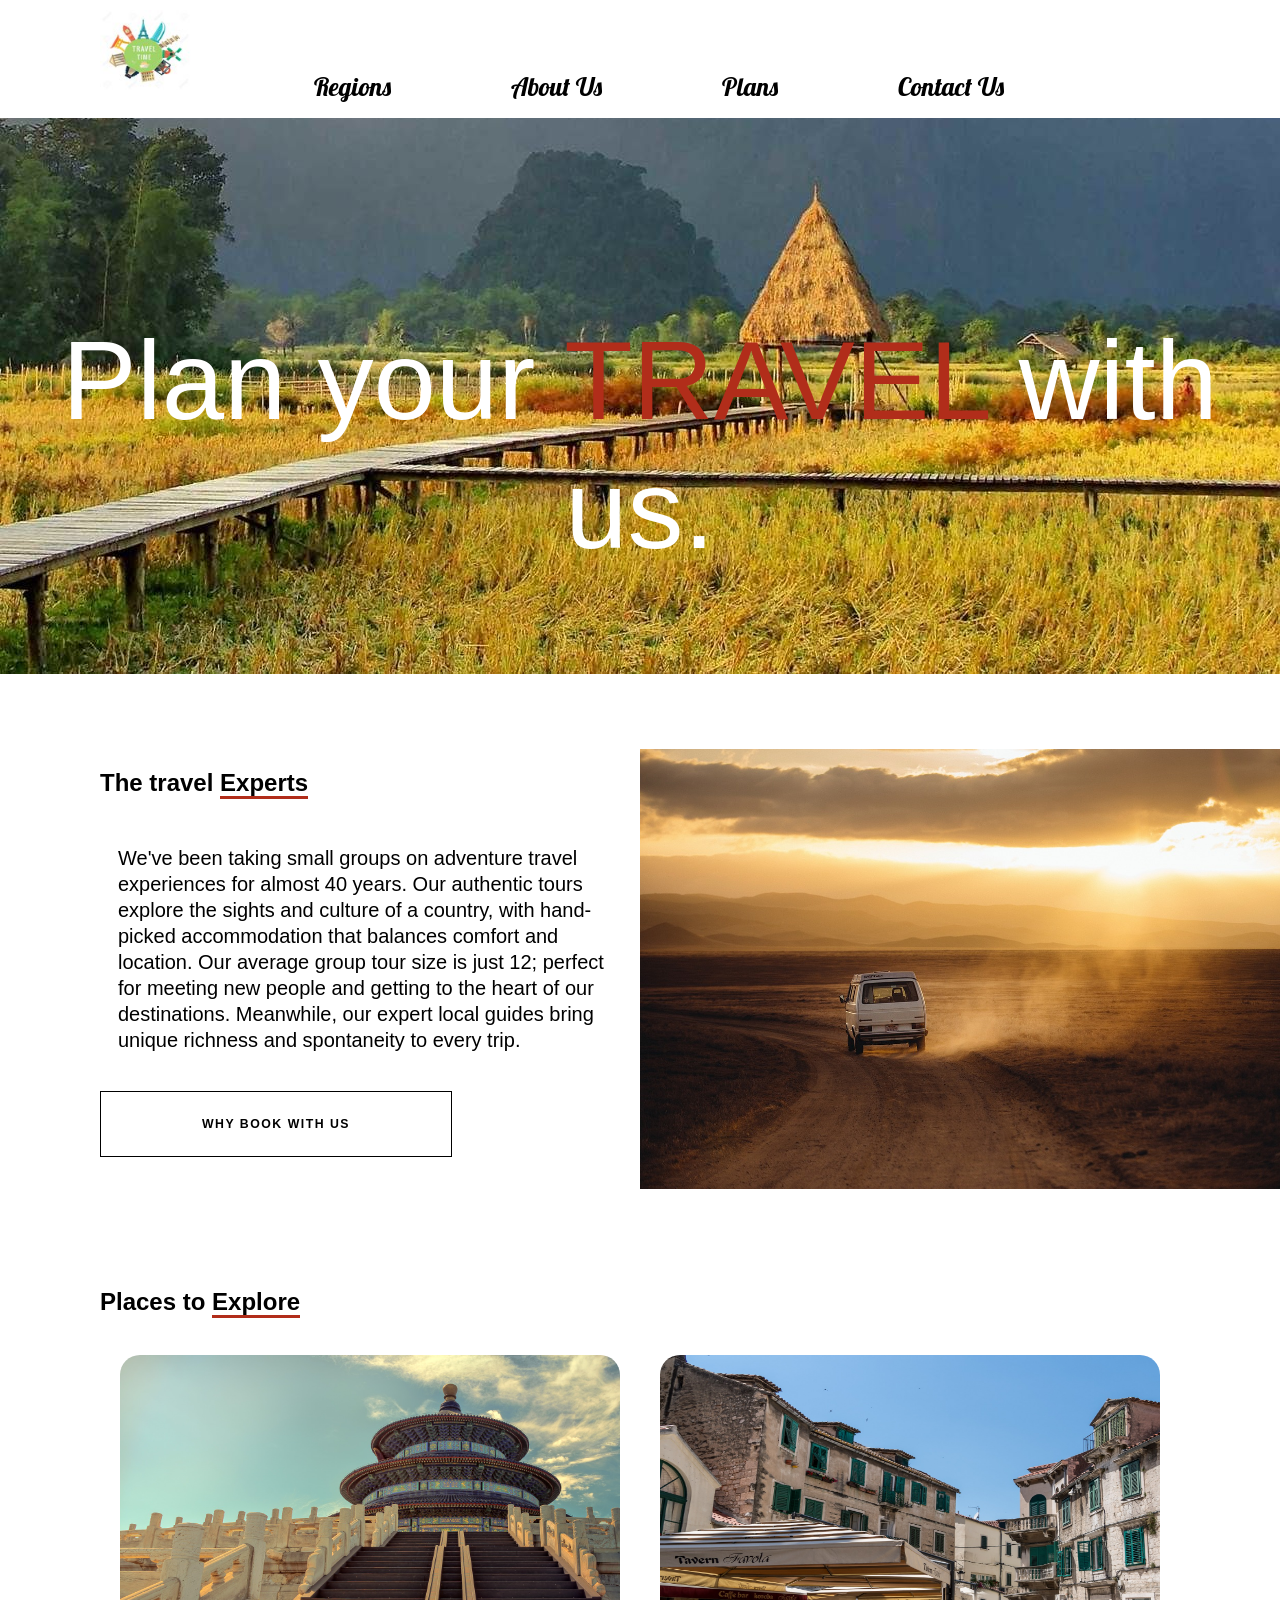
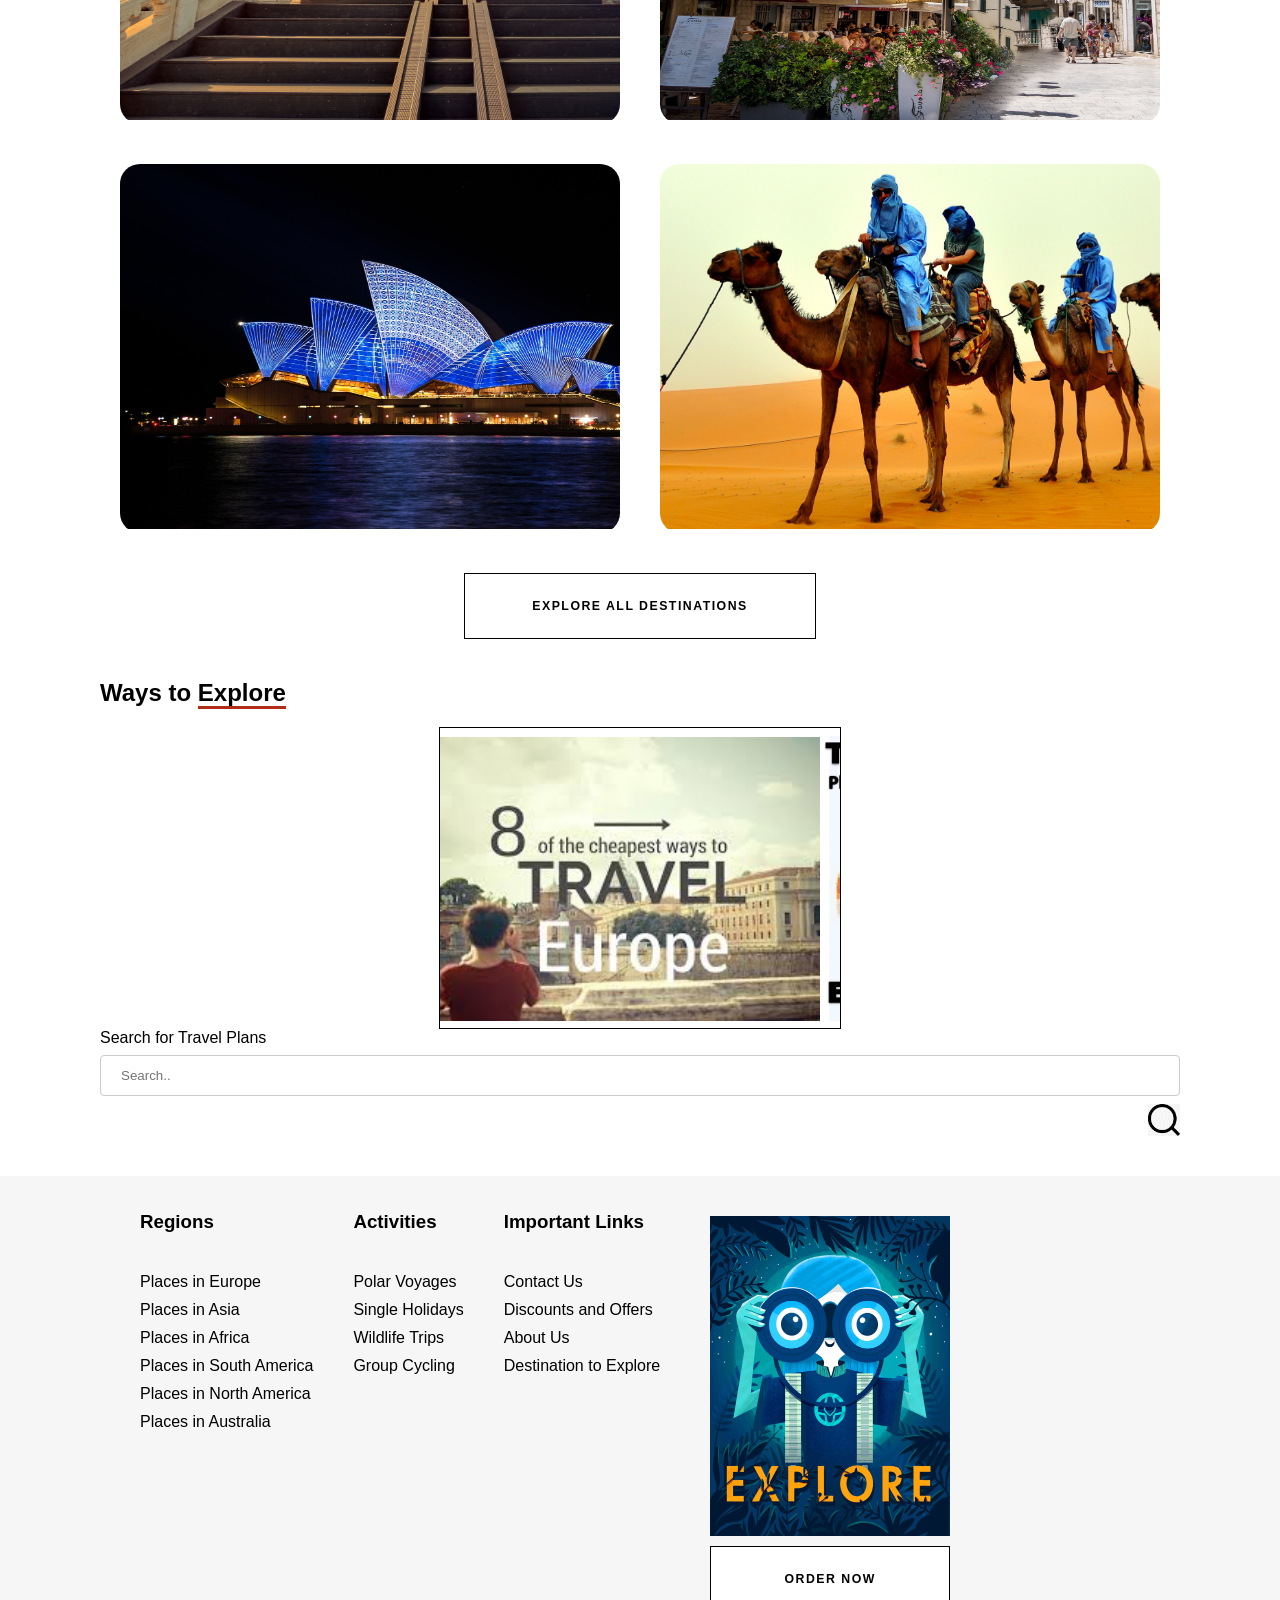
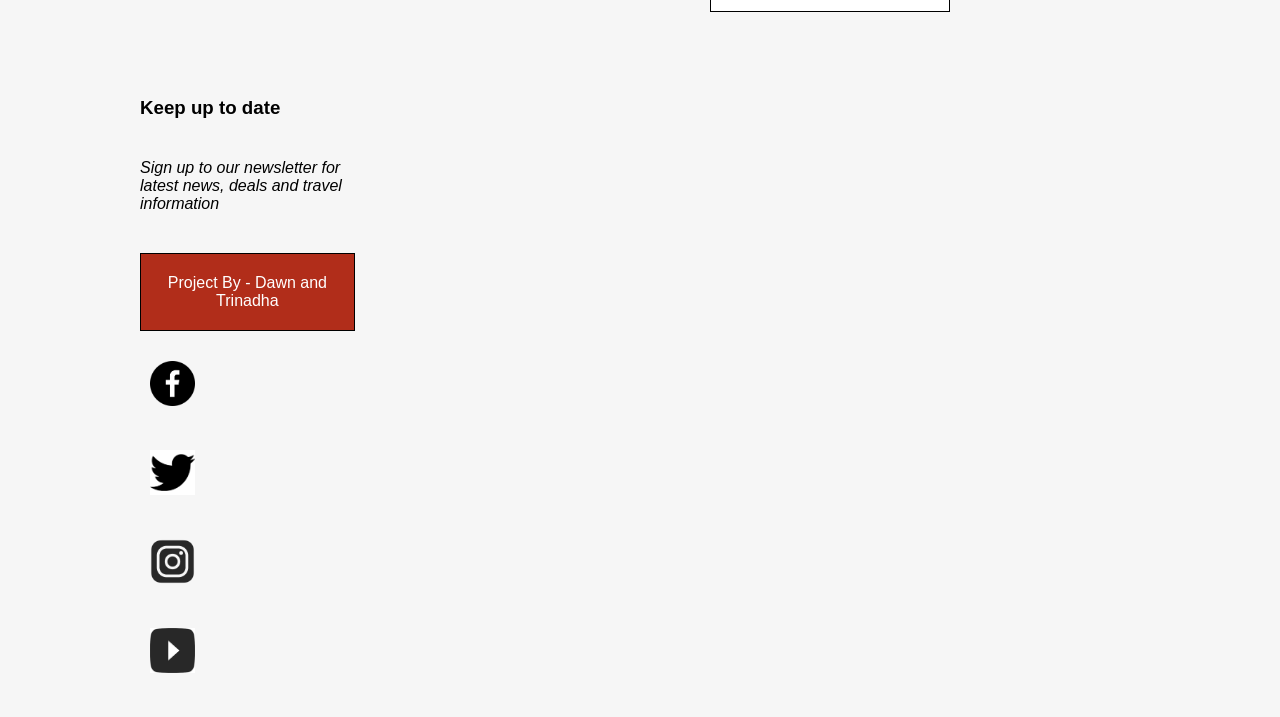
<file: index.html>
<!DOCTYPE html>
<html lang="en">
<head>
    <title>Travel Time</title>
    <meta name="viewport" content="width=device-width, initial-scale=1.0">
    <link rel="stylesheet" href="css/styles.css">
    <link href="https://fonts.googleapis.com/css?family=Lobster&display=swap" rel="stylesheet">
</head>
<body>

    <header class="center_padding">

        <div class="logo">
            <a href="index.html"><img src="images/explroe_the_world.png"></a>
        </div>

        <div class="top-nav">

            <ul class="nav-links">
                <li><a href="views/regions.html">Regions</a></li>
                <li><a href="views/aboutus.html">About Us</a></li>
                <li><a href="views/plans.html">Plans</a></li>
                <li><a href="views/contactus.html">Contact Us</a></li>
            </ul>

        </div>

    </header>

    <section class="section_1 index featured-article">
        <p>Plan your <span class="highlighter">TRAVEL</span> with us.</p>
    </section>

    <section class="section_2 center_padding">

        <div class="detail_description">
            <h1>The travel <span>Experts<span></h1>
            <p>
                We've been taking small groups on adventure travel experiences for almost 40 years. Our authentic tours explore the sights and culture of a country, with hand-picked accommodation that balances comfort and location. Our average group tour size is just 12; perfect for meeting new people and getting to the heart of our destinations. Meanwhile, our expert local guides bring unique richness and spontaneity to every trip.
            </p>
            <a href="views/aboutus.html" class="custom-btn">WHY BOOK WITH US</a>
        </div>

        <div class="desription_image">
            <img src="images/why_we.jpg" width="659">
        </div>

    </section>

    <section class="section_3 center_padding">

        <h1 align="center">Places to <span>Explore<span></h1>
        <div class="images">
            <div class="image">
                <div class="image-parent">
                    <img src="images/asia.jpg" width="659" height="365" />
                    <a href="views/asia.html" class="country">Explore Asia</a>
                </div>
            </div>

            <div class="image">
                <div class="image-parent">
                    <img src="images/europe.jpg" width="659" height="365" />
                    <a href="views/europe.html" class="country">Explore Europe</a>
                </div>
            </div>

            <div class="image">
                <div class="image-parent">
                    <img src="images/australia.jpg" width="659" height="365" />
                    <a href="views/australia.html" class="country">Explore Australia</a>
                </div>
            </div>

            <div class="image">
                <div class="image-parent">
                    <img src="images/africa.jpg" width="659" height="365" />
                    <a href="views/africa.html" class="country">Explore Africa</a>
                </div>
            </div>
        </div>

        <div class="explore_btn" align="center">
            <a href="views/destinations.html" class="custom-btn">Explore All Destinations</a>
        </div>

    </section>

    <section class="section_4 center_padding">

        <h1 align="center">Ways to <span>Explore<span></h1>

        <div id="slider">
            <div id="slider-container">
                <img src="images/Desert.jpg" alt="carousel-01" />
                <img src="images/Jellyfish.jpg" alt="carousel-02" />
                <img src="images/Koala.jpg" alt="carousel-03" />
                <img src="images/Penguins.jpg" alt="carousel-04" />
                <img src="images/Tulips.jpg" alt="carousel-05" />
            </div>
        </div>
        <!--
        <div class="images">
            <div class="image"><img src="images/ship.jpg" width="659" height="365" /></div>
            <div class="image"><img src="images/walk.jpg" width="659" height="365" /></div>
            <div class="image"><img src="images/wildlife.jpg" width="659" height="365" /></div>
            <div class="image"><img src="images/cycling.jpg" width="659" height="365" /></div>
        </div>

        <div class="explore_btn" align="center">
            <a href="#" class="custom-btn" type="button">Explore More Ways</a>
        </div>
            -->
    </section>

    <div class="section_4 center_padding" style="display:inline-block;">
        <label style="display:inline-block;" for="search">Search for Travel Plans</label>
        <input style="vertical-align:middle;" type="text" id="travelplans" name="search" placeholder="Search.." size="10">
        <img style="width:3%;height:3%; vertical-align:middle; float:right;" src="images/searchbox.jpg"></a>
    </div>

    <footer class="center_padding">

        <ul class="regions">
            <h3>Regions</h3>
            <li><a href="views/europe.html">Places in Europe</a></li>
            <li><a href="views/asia.html">Places in Asia</a></li>
            <li><a href="views/africa.html">Places in Africa</a></li>
            <li><a href="views/southAmerica.html">Places in South America</a></li>
            <li><a href="views/northAmerica.html">Places in North America</a></li>
            <li><a href="views/australia.html">Places in Australia</a></li>
        </ul>

        <ul class="activities">
            <h3>Activities</h3>
            <li><a href="#">Polar Voyages</a></li>
            <li><a href="#">Single Holidays</a></li>
            <li><a href="#">Wildlife Trips</a></li>
            <li><a href="#">Group Cycling</a></li>
        </ul>

        <ul class="links">
            <h3>Important Links</h3>
            <li><a href="views/contact.html">Contact Us</a></li>
            <li><a href="views/offers.html">Discounts and Offers</a></li>
            <li><a href="views/about.html">About Us</a></li>
            <li><a href="views/destinations.html">Destination to Explore</a></li>
        </ul>

        <div class="book">
            <img src="images/explore.jpg" width="240" height="320" />
            <a href="#" class="custom-btn">Order Now</a>
        </div>

        <ul class="social_links">
            <h3>Keep up to date</h3>
            <p class="info"><i>Sign up to our newsletter for latest news, deals and travel information</i></p>
            <a href="#"> Project By - Dawn and Trinadha </a>
            <li><a href="https://www.facebook.com/" target="_blank"><img src="images/fb.png" width="45" height="45" /></a></li>
            <li><a href="https://twitter.com/" target="_blank"><img src="images/twitter.png" width="45" height="45" /></a></li>
            <li><a href="https://www.instagram.com/" target="_blank"><img src="images/instagram.png" width="45" height="45" /></a></li>
            <li><a href="https://www.youtube.com/" target="_blank"><img src="images/youtube.png" width="45" height="45" /></a></li>
        </ul>

    </footer>

</body>
</html>
</file>
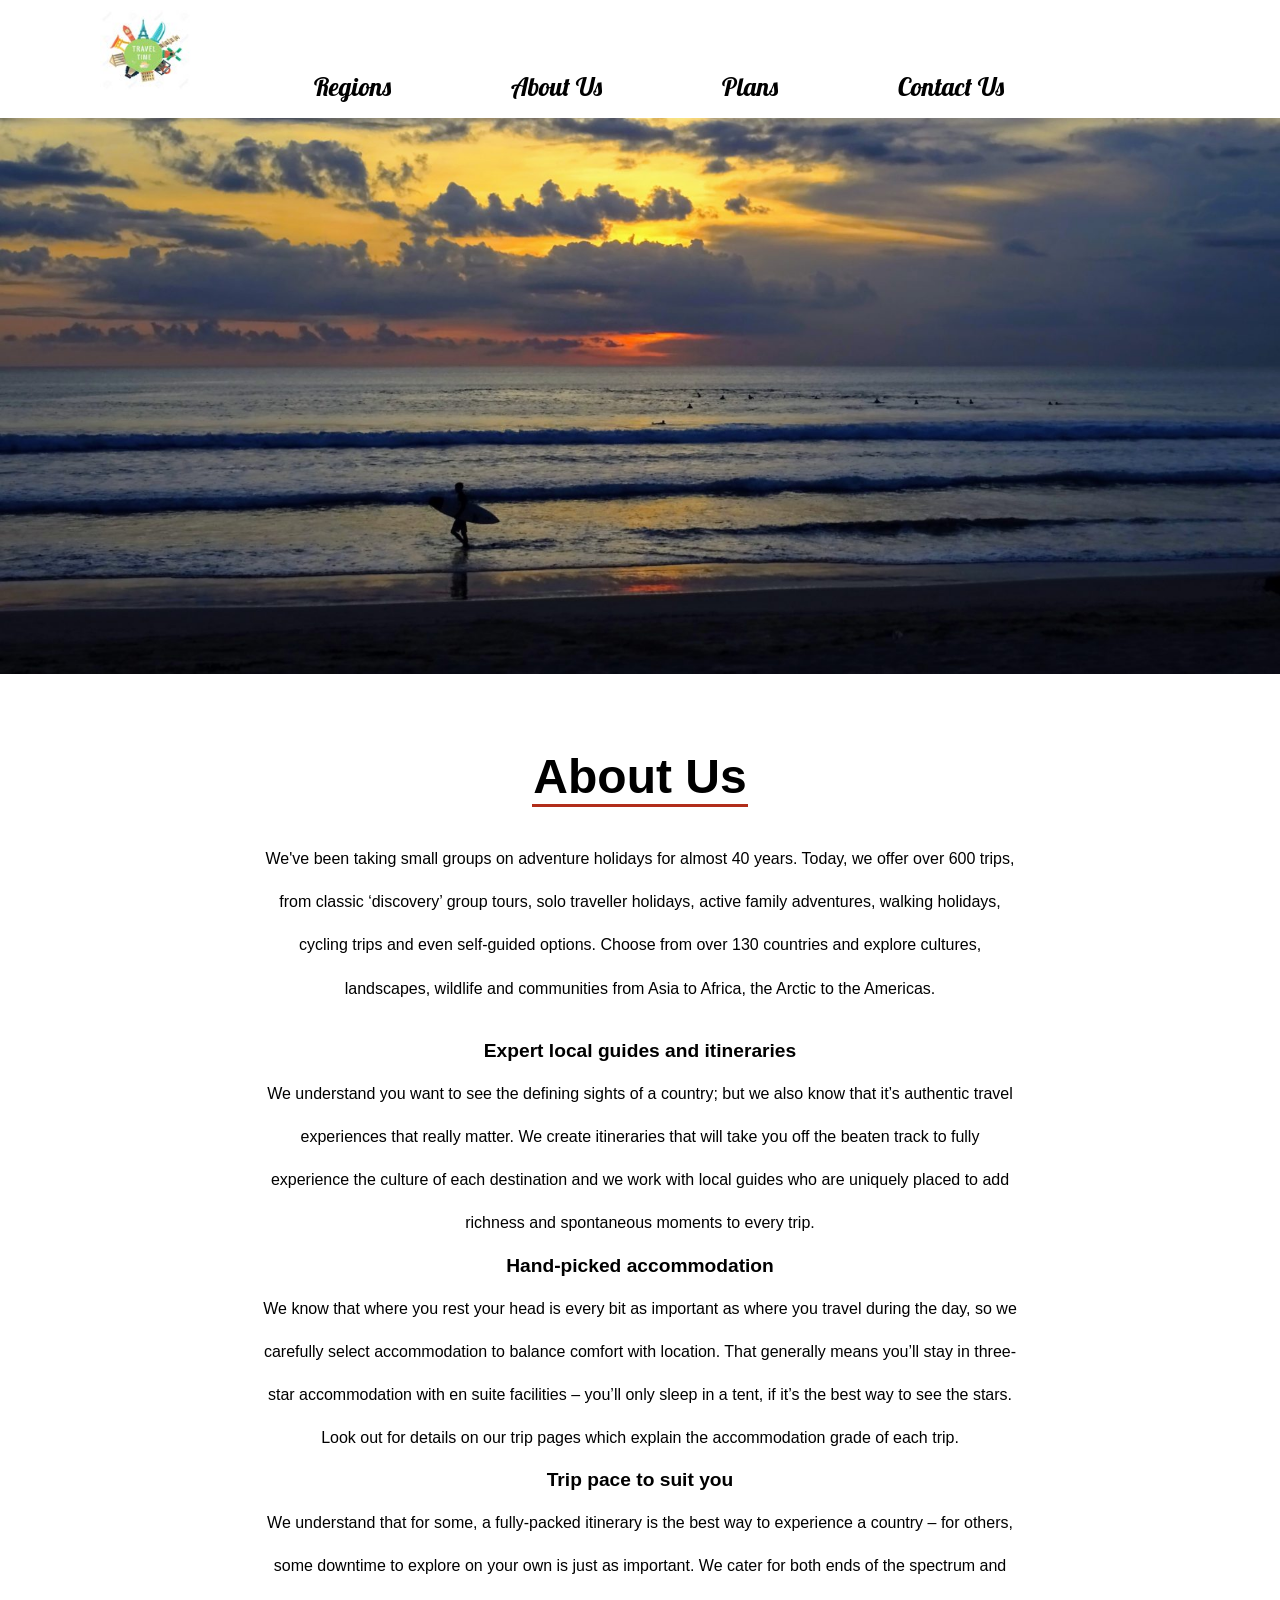
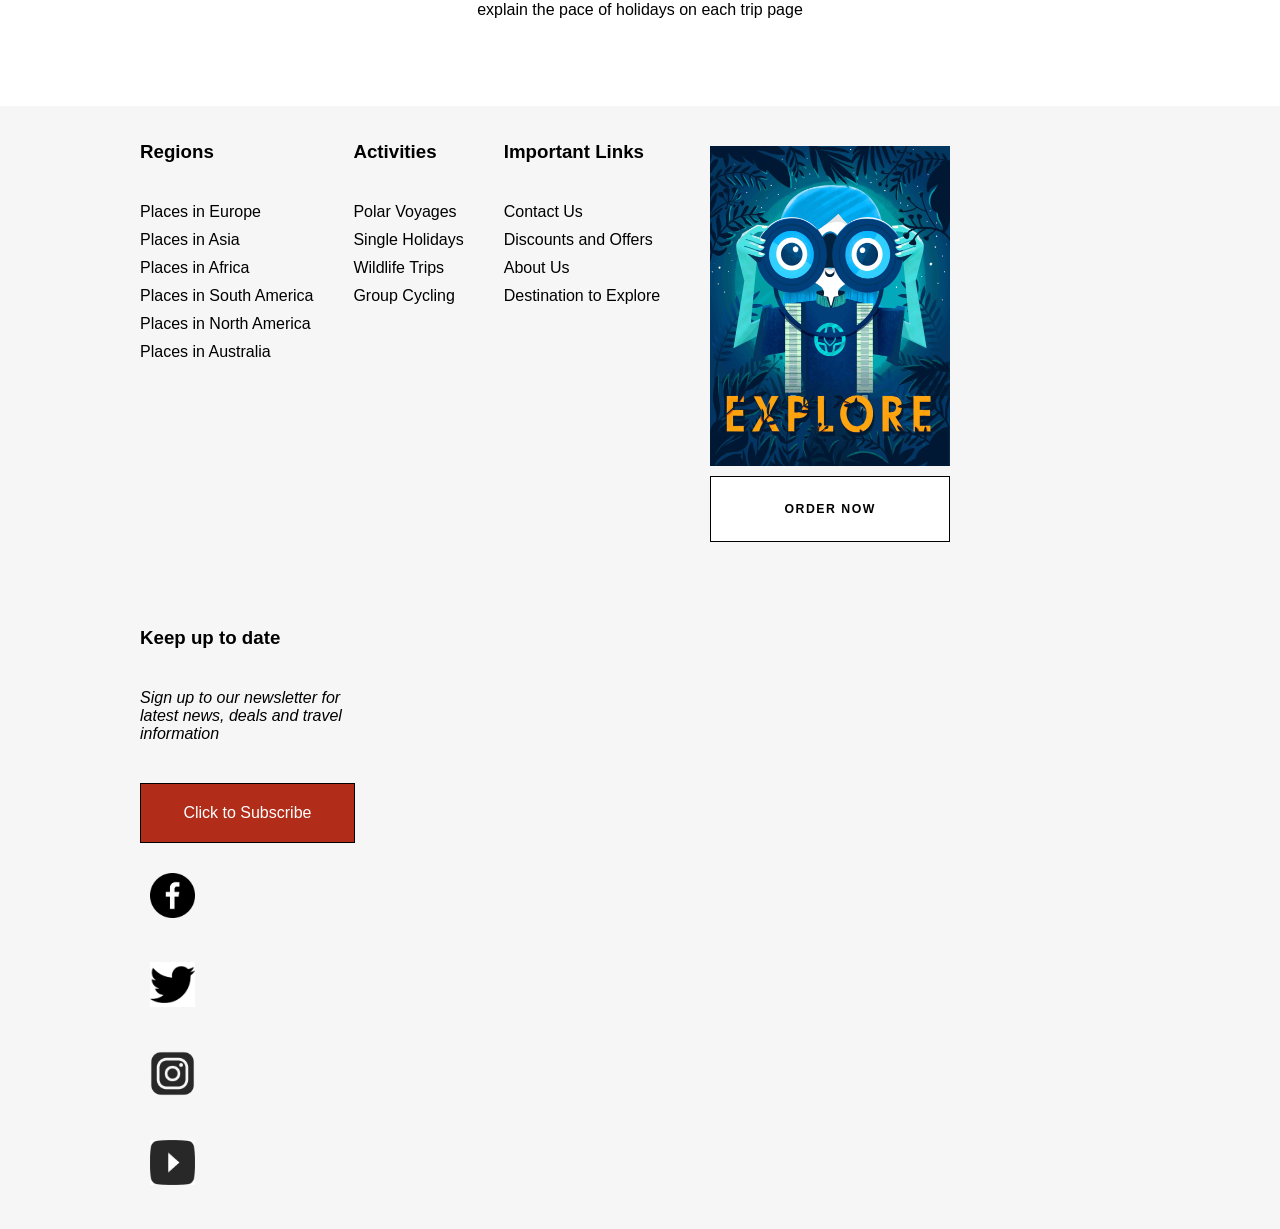
<file: views/aboutus.html>
<!DOCTYPE html>
<html lang="en">
<head>
    <title>Explore the world</title>
    <meta name="viewport" content="width=device-width, initial-scale=1.0">
    <link rel="stylesheet" href="../css/styles.css">
    <link href="https://fonts.googleapis.com/css?family=Lobster&display=swap" rel="stylesheet">
</head>
	<body>
		<header class="center_padding">
			<div class="logo">
				<a href="../index.html"><img src="../images/explroe_the_world.png"></a>
			</div>
            <div class="top-nav">
                <ul class="nav-links">
                    <li><a href="regions.html">Regions</a></li>
                    <li><a href="aboutus.html">About Us</a></li>
                    <li><a href="plans.html">Plans</a></li>
                    <li><a href="contactus.html">Contact Us</a></li>
                </ul>

            </div>	
		</header>
		
		<section class="section_1 about featured-article">
		</section>
		
		<section class="center_padding section_2">
			<div class="main_heading">About us</div>
			<p class="heading-description">
				We've been taking small groups on adventure holidays for almost 40 years. Today, we offer over 600 trips, from classic ‘discovery’ group tours, solo traveller holidays, active family adventures, walking holidays, cycling trips and even self-guided options. Choose from over 130 countries and explore cultures, landscapes, wildlife and communities from Asia to Africa, the Arctic to the Americas.
			</p>
			
			<div class="sub_heading">Expert local guides and itineraries</div>
			<p class="sub-description">
				We understand you want to see the defining sights of a country; but we also know that it’s authentic travel experiences that really matter. We create itineraries that will take you off the beaten track to fully experience the culture of each destination and we work with local guides who are uniquely placed to add richness and spontaneous moments to every trip.
			</p>
			
			<div class="sub_heading">Hand-picked accommodation</div>
			<p class="sub-description">
				We know that where you rest your head is every bit as important as where you travel during the day, so we carefully select accommodation to balance comfort with location. That generally means you’ll stay in three-star accommodation with en suite facilities – you’ll only sleep in a tent, if it’s the best way to see the stars. Look out for details on our trip pages which explain the accommodation grade of each trip.
			</p>
			
			<div class="sub_heading">Trip pace to suit you</div>
			<p class="sub-description">
				We understand that for some, a fully-packed itinerary is the best way to experience a country – for others, some downtime to explore on your own is just as important. We cater for both ends of the spectrum and explain the pace of holidays on each trip page
			</p>
		</section>
		
		<footer class="center_padding">
			<ul class="regions">
				<h3>Regions</h3>
				<li><a href="europe.html">Places in Europe</a></li>
				<li><a href="asia.html">Places in Asia</a></li>
				<li><a href="africa.html">Places in Africa</a></li>
				<li><a href="southAmerica.html">Places in South America</a></li>
				<li><a href="northAmerica.html">Places in North America</a></li>
				<li><a href="australia.html">Places in Australia</a></li>
			</ul>
			
			<ul class="activities">
				<h3>Activities</h3>
				<li><a href="#">Polar Voyages</a></li>
				<li><a href="#">Single Holidays</a></li>
				<li><a href="#">Wildlife Trips</a></li>
				<li><a href="#">Group Cycling</a></li>
			</ul>
			
			<ul class="links">
				<h3>Important Links</h3>
				<li><a href="contact.html">Contact Us</a></li>
				<li><a href="offers.html">Discounts and Offers</a></li>
				<li><a href="about.html">About Us</a></li>
				<li><a href="destinations.html">Destination to Explore</a></li>
			</ul>
			
			<div class="book">
				<img src="../images/explore.jpg" width="240" height="320" />
				<a href="#" class="custom-btn">Order Now</a>
			</div>
			
			<ul class="social_links">
				<h3>Keep up to date</h3>
				<p class="info"><i>Sign up to our newsletter for latest news, deals and travel information</i></p>
				<a href="#"> Click to Subscribe</a>
				<li><a href="https://www.facebook.com/" target="_blank"><img src="../images/fb.png" width="45" height="45" /></a></li>
				<li><a href="https://twitter.com/" target="_blank"><img src="../images/twitter.png" width="45" height="45" /></a></li>
				<li><a href="https://www.instagram.com/" target="_blank"><img src="../images/instagram.png" width="45" height="45" /></a></li>
				<li><a href="https://www.youtube.com/" target="_blank"><img src="../images/youtube.png" width="45" height="45" /></a></li>
			</ul>
			
		</footer>
		
	</body>
</html>
</file>
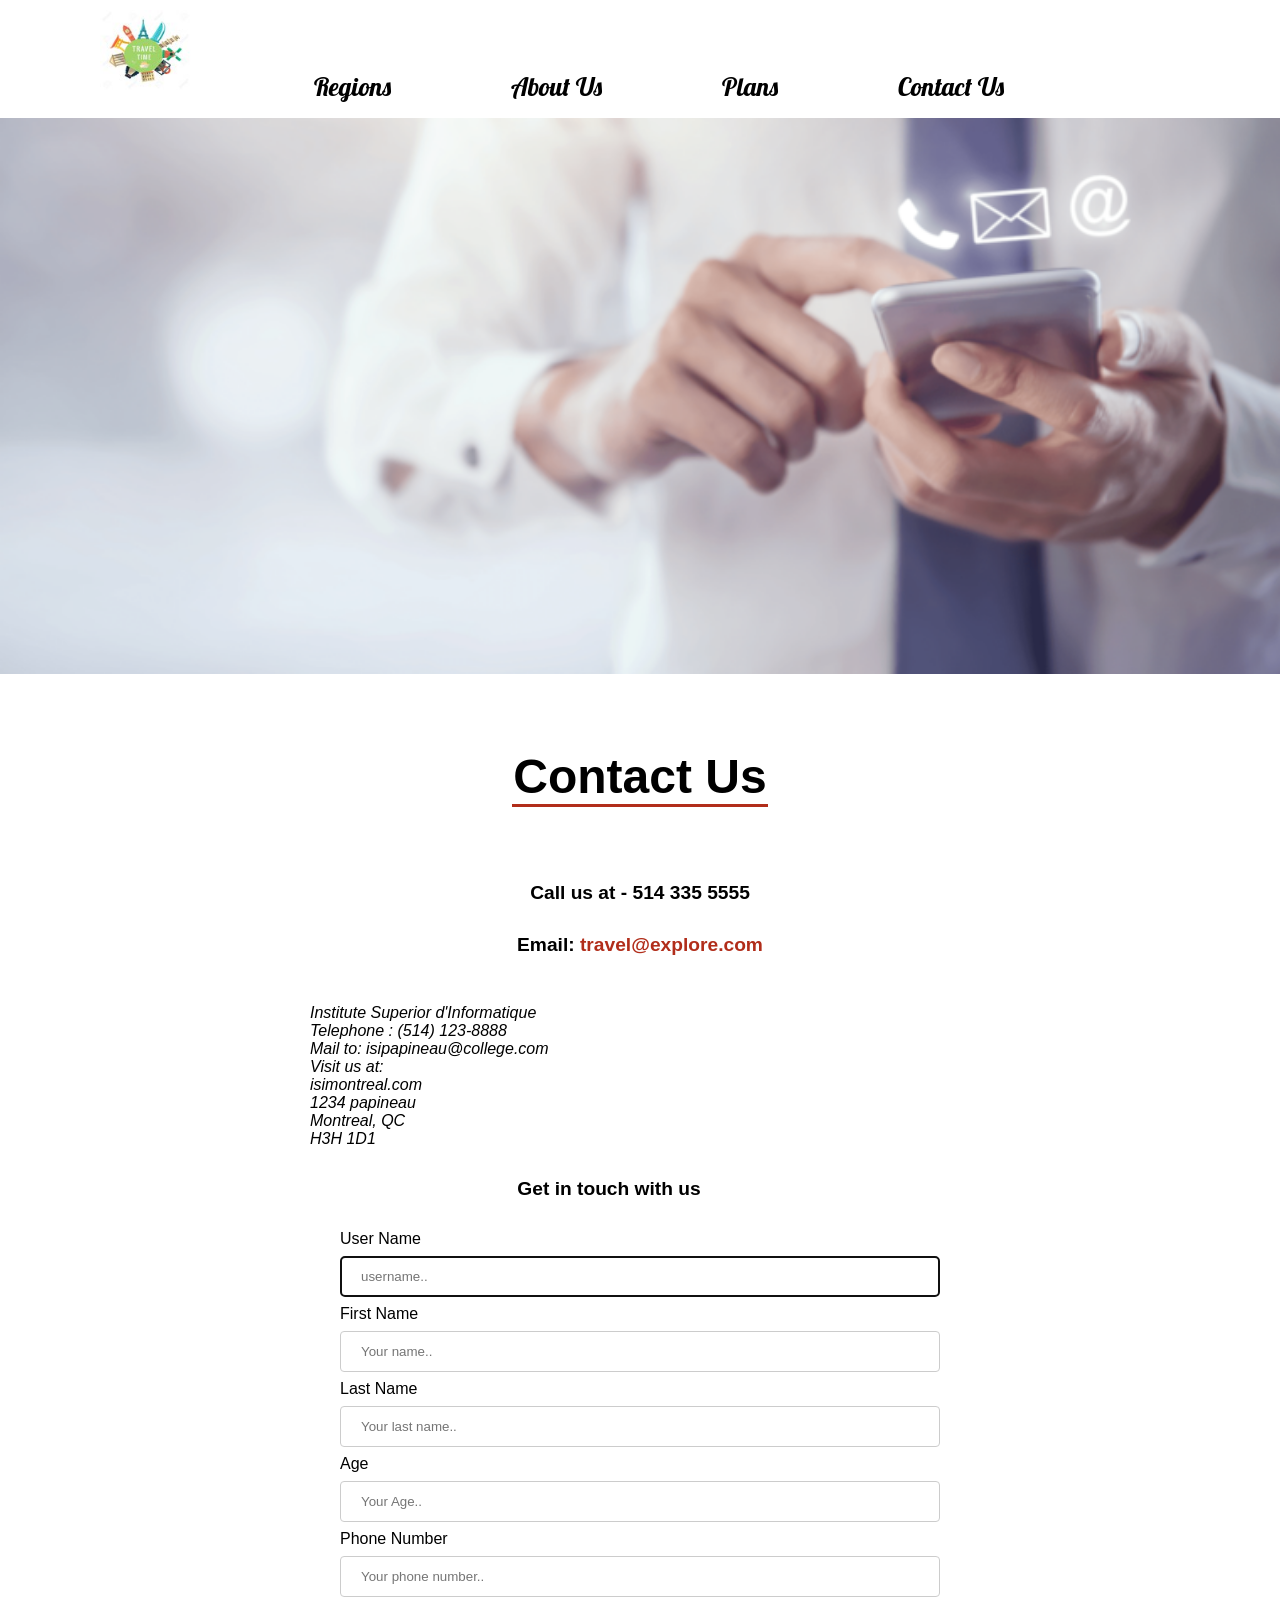
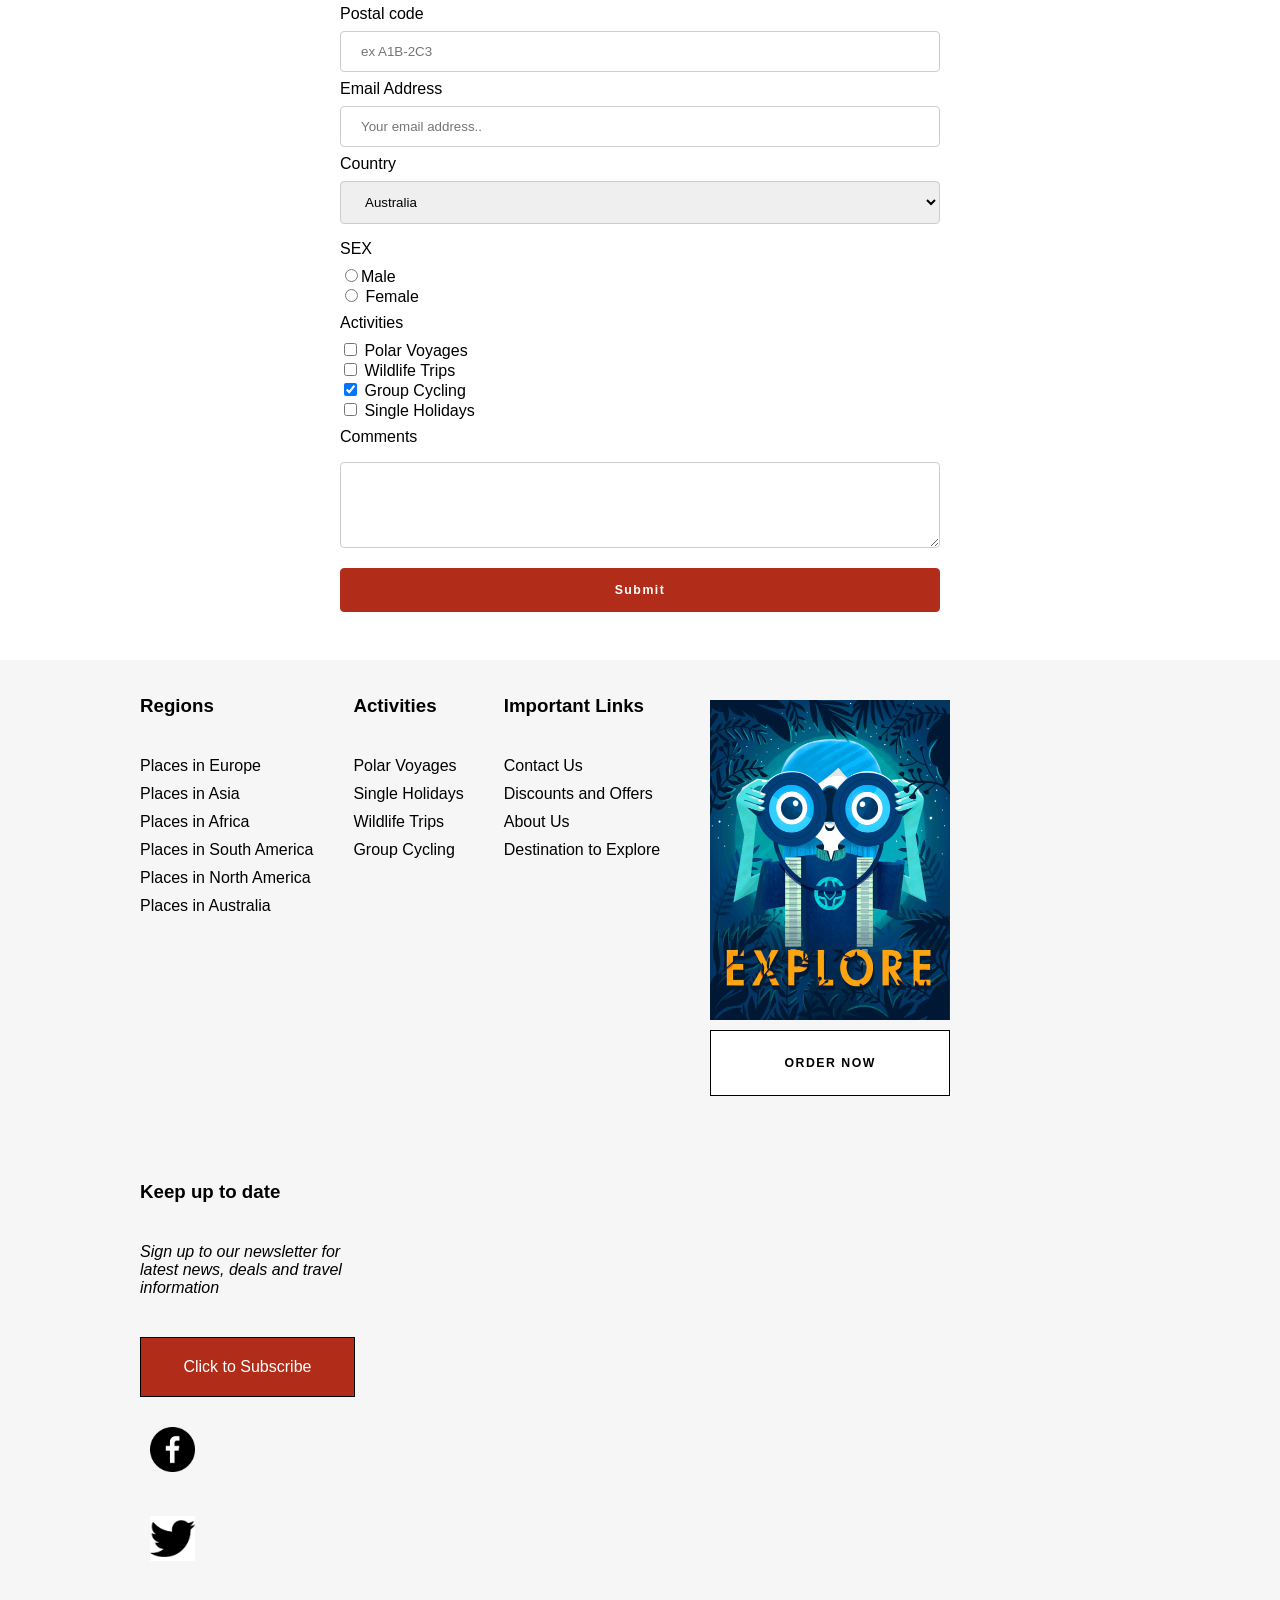
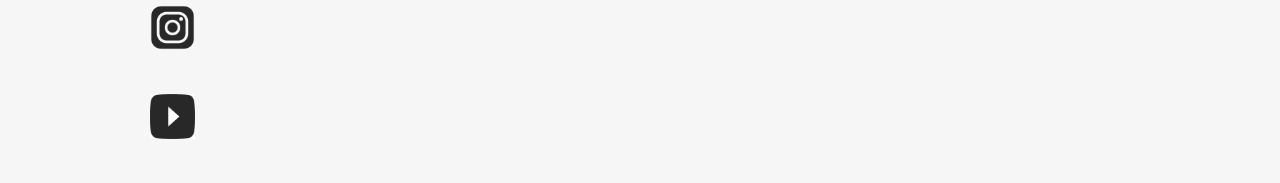
<file: views/contactus.html>
<!DOCTYPE html>
<html lang="en">
<head>
    <title>Explore the world</title>
    <meta name="viewport" content="width=device-width, initial-scale=1.0">
    <link rel="stylesheet" href="../css/styles.css">
    <link href="https://fonts.googleapis.com/css?family=Lobster&display=swap" rel="stylesheet">
</head>
<body>
    <header class="center_padding">
        <div class="logo">
            <a href="../index.html"><img src="../images/explroe_the_world.png"></a>
        </div>
        <div class="top-nav">
            <ul class="nav-links">
                    <li><a href="regions.html">Regions</a></li>
                <li><a href="aboutus.html">About Us</a></li>
                <li><a href="plans.html">Plans</a></li>
                <li><a href="contactus.html">Contact Us</a></li>
            </ul>

        </div>
    </header>

    <section class="section_1 contact featured-article"></section>

    <div class="contact_section ">
        <div class="main_heading">Contact Us</div>

        <div class="sub_heading">Call us at - 514 335 5555</div>
        <div class="sub_heading">Email: <a class="email" href="mailto:isi@explore.com">travel@explore.com</a></div>

        <div style="margin: 0 auto; clear: both; width:660px;">

            <div style="width: 100%">
                <iframe width="200px" height="200px"
                        src="https://maps.google.com/maps?width=100%&amp;height=600&amp;hl=en&amp;coord=45.4448111, -73.6850113&amp;
q=sherbrooke%2C%20montreal+(Restaurant%20chinois)&amp;ie=UTF8&amp;t=&amp;z=14&amp;iwloc=B&amp;output=embed"
                        frameborder="0" scrolling="no" marginheight="0" marginwidth="0" style="float:right" ;></iframe>
            </div><br />

            <address>
                Institute Superior d'Informatique <br>
                Telephone : (514) 123-8888<br>
                Mail to: <a href="mailto:isi@papineau.com">isipapineau@college.com </a><br>
                Visit us at:<br>
                isimontreal.com<br>
                1234 papineau<br>
                Montreal, QC<br>
                H3H 1D1<br>
            </address>

        </div>

        <h2 class="sub_heading">
            Get in touch with us</h3>

            <!--
        <div class="form_section center_padding">
            <div class="form-text">
                <div class="x-text">
                    <p>Lorem Ipsum is simply dummy text of the printing and typesetting industry. Lorem Ipsum has been the industry's standard dummy text ever since the 1500s, when an unknown printer took a galley of type and scrambled it to make a type specimen book. </p>

                    <p><strong>Ask how we can help you:</strong></p>

                    <ul>
                        <li><strong>See our platform in action&nbsp;</strong>|&nbsp Lorem Ipsum is simply dummy text of the printing and typesetting industry. Lorem Ipsum has been the industry's standard dummy text ever since the 1500s, when an unknown printer took a galley of type and scrambled it to make a type specimen book.</li>

                        <li><strong>See our platform in action&nbsp;</strong>|&nbsp Lorem Ipsum is simply dummy text of the printing and typesetting industry. Lorem Ipsum has been the industry's standard dummy text ever since the 1500s, when an unknown printer took a galley of type and scrambled it to make a type specimen book.</li>

                        <li><strong>See our platform in action&nbsp;</strong>|&nbsp Lorem Ipsum is simply dummy text of the printing and typesetting industry. Lorem Ipsum has been the industry's standard dummy text ever since the 1500s, when an unknown printer took a galley of type and scrambled it to make a type specimen book.</li>
                    </ul>
                    <p>Ready to chat? Fill out the form on your right to start the conversation.</p>
                </div>
            </div>
            -->
            <div class="form">
                <form method="post">
                    <label for="fname">User Name</label>
                    <input type="text" id="fname" name="username" placeholder="username.." required maxlength="50" size="20" autofocus>

                    <label for="fname">First Name</label>
                    <input type="text" id="fname" name="firstname" placeholder="Your name.." required maxlength="50" size="20" autofocus>

                    <label for="lname">Last Name</label>
                    <input type="text" id="lname" name="lastname" placeholder="Your last name..">

                    <label for="age">Age</label>
                    <input type="number" name="age" min="18" max="200" placeholder="Your Age.."/>

                    <label for="phone">Phone Number</label>
                    <input type="tel" id="phone" name="phoneno" placeholder="Your phone number..">

                    <label for="postal">Postal code</label>
                    <input type="text" name="state" placeholder="ex A1B-2C3" maxlength="7"
                           pattern="^([A-Za-z]\d[A-Za-z][-]?\d[A-Za-z]\d)">

                    <label for="email">Email Address</label>
                    <input type="email" id="" name="email" placeholder="Your email address.." required>

                    <label for="country">Country</label>
                    <select id="country" name="country" required>
                        <option value="australia">Australia</option>
                        <option value="canada">Canada</option>
                        <option value="usa">USA</option>
                        <option value="other">Other</option>
                    </select>

                    <label for="gender">SEX</label>
                    <input type="radio" name="gender" value="male">Male<br>
                    <input type="radio" name="gender" value="female"> Female<br>

                    <label for="activities">Activities</label>
                    <input type="checkbox" name="Polar Voyages" value="Polar Voyages"> Polar Voyages<br>
                    <input type="checkbox" name="Wildlife Trips" value="Wildlife Trips"> Wildlife Trips<br>
                    <input type="checkbox" name="Group Cycling" value="Group Cycling" checked> Group Cycling<br>
                    <input type="checkbox" name="Single Holidays" value="Single Holidays"> Single Holidays<br>

                    <label for="comments">Comments</label>
                    <textarea rows="4" cols="50" placeholder="Enter your queries.." required>
					</textarea>

                    <input type="submit" value="Submit">
                </form>
            </div>
    </div>
    </div>




    <footer class="center_padding">
        <ul class="regions">
            <h3>Regions</h3>
            <li><a href="europe.html">Places in Europe</a></li>
            <li><a href="asia.html">Places in Asia</a></li>
            <li><a href="africa.html">Places in Africa</a></li>
            <li><a href="southAmerica.html">Places in South America</a></li>
            <li><a href="northAmerica.html">Places in North America</a></li>
            <li><a href="australia.html">Places in Australia</a></li>
        </ul>

        <ul class="activities">
            <h3>Activities</h3>
            <li><a href="#">Polar Voyages</a></li>
            <li><a href="#">Single Holidays</a></li>
            <li><a href="#">Wildlife Trips</a></li>
            <li><a href="#">Group Cycling</a></li>
        </ul>

        <ul class="links">
            <h3>Important Links</h3>
            <li><a href="contact.html">Contact Us</a></li>
            <li><a href="offers.html">Discounts and Offers</a></li>
            <li><a href="about.html">About Us</a></li>
            <li><a href="destinations.html">Destination to Explore</a></li>
        </ul>

        <div class="book">
            <img src="../images/explore.jpg" width="240" height="320" />
            <a href="#" class="custom-btn">Order Now</a>
        </div>

        <ul class="social_links">
            <h3>Keep up to date</h3>
            <p class="info"><i>Sign up to our newsletter for latest news, deals and travel information</i></p>
            <a href="#"> Click to Subscribe</a>
            <li><a href="https://www.facebook.com/" target="_blank"><img src="../images/fb.png" width="45" height="45" /></a></li>
            <li><a href="https://twitter.com/" target="_blank"><img src="../images/twitter.png" width="45" height="45" /></a></li>
            <li><a href="https://www.instagram.com/" target="_blank"><img src="../images/instagram.png" width="45" height="45" /></a></li>
            <li><a href="https://www.youtube.com/" target="_blank"><img src="../images/youtube.png" width="45" height="45" /></a></li>
        </ul>

    </footer>

</body>
</html>
</file>
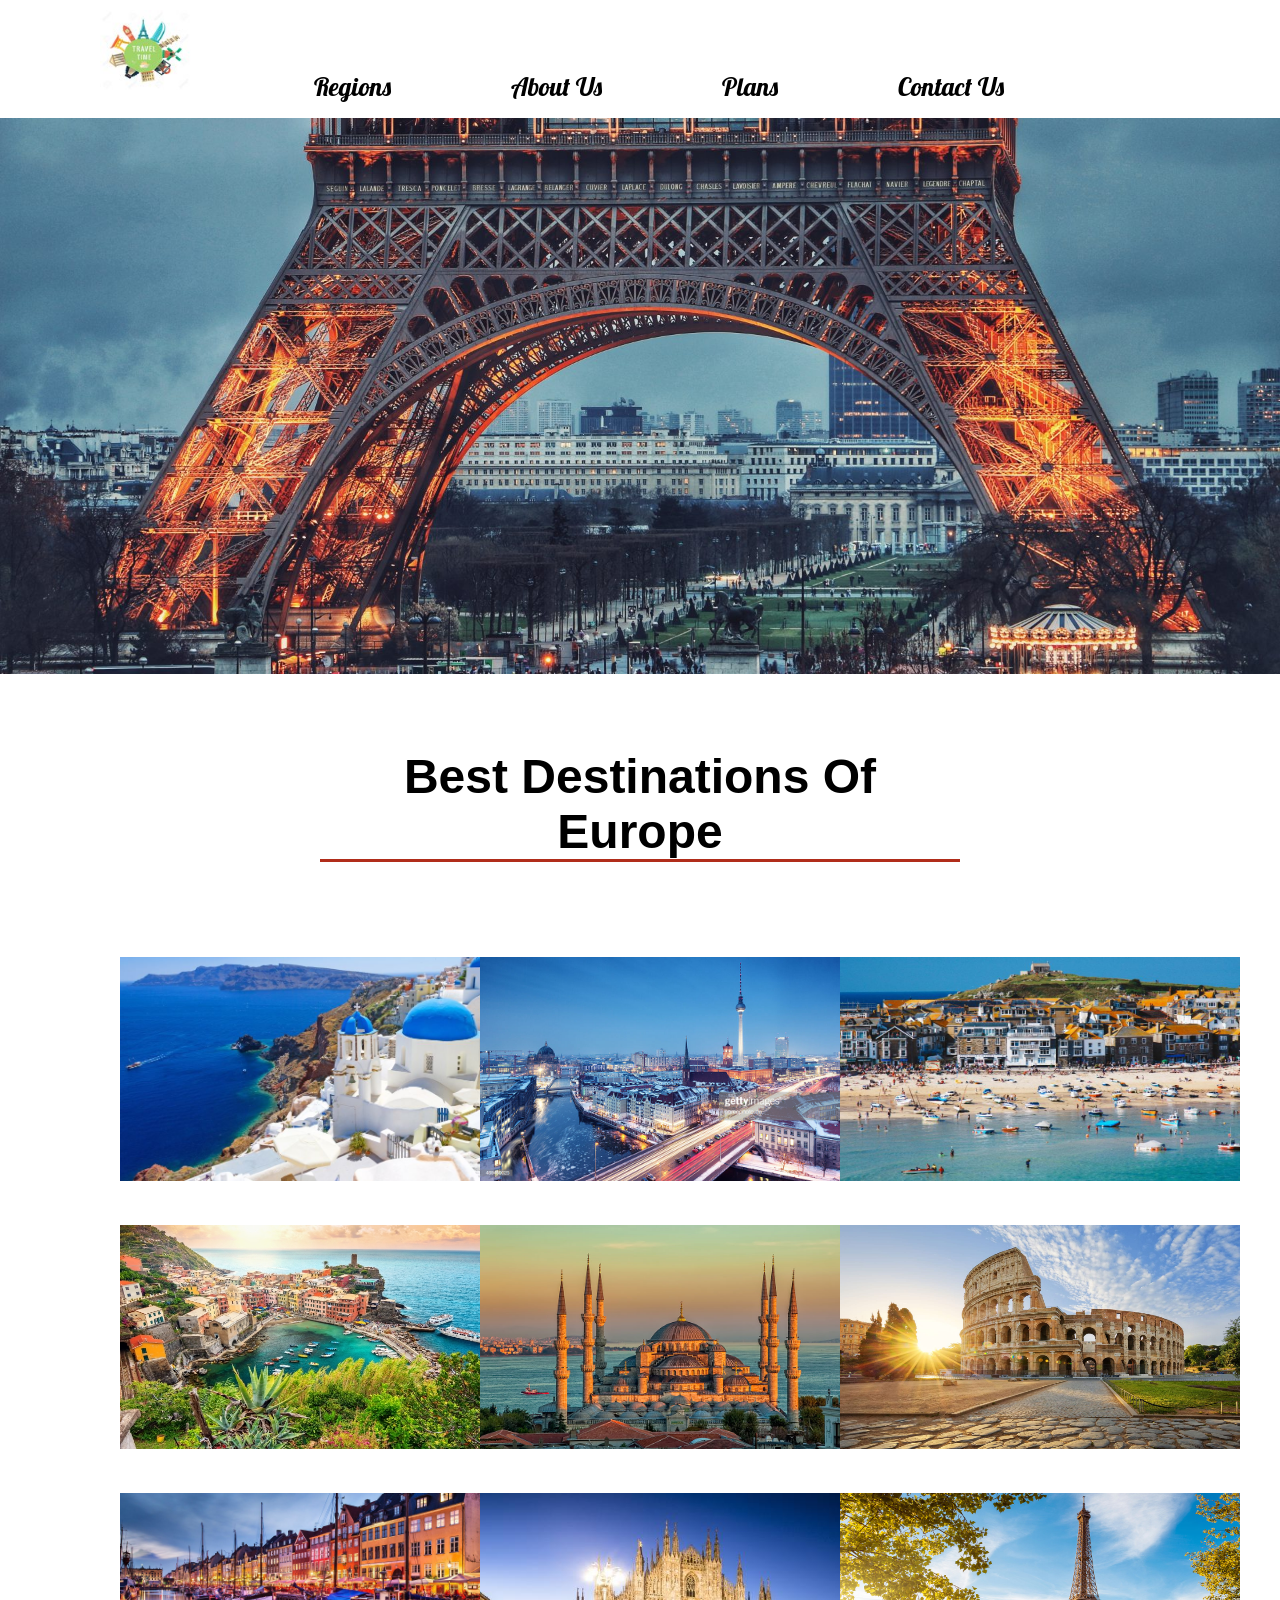
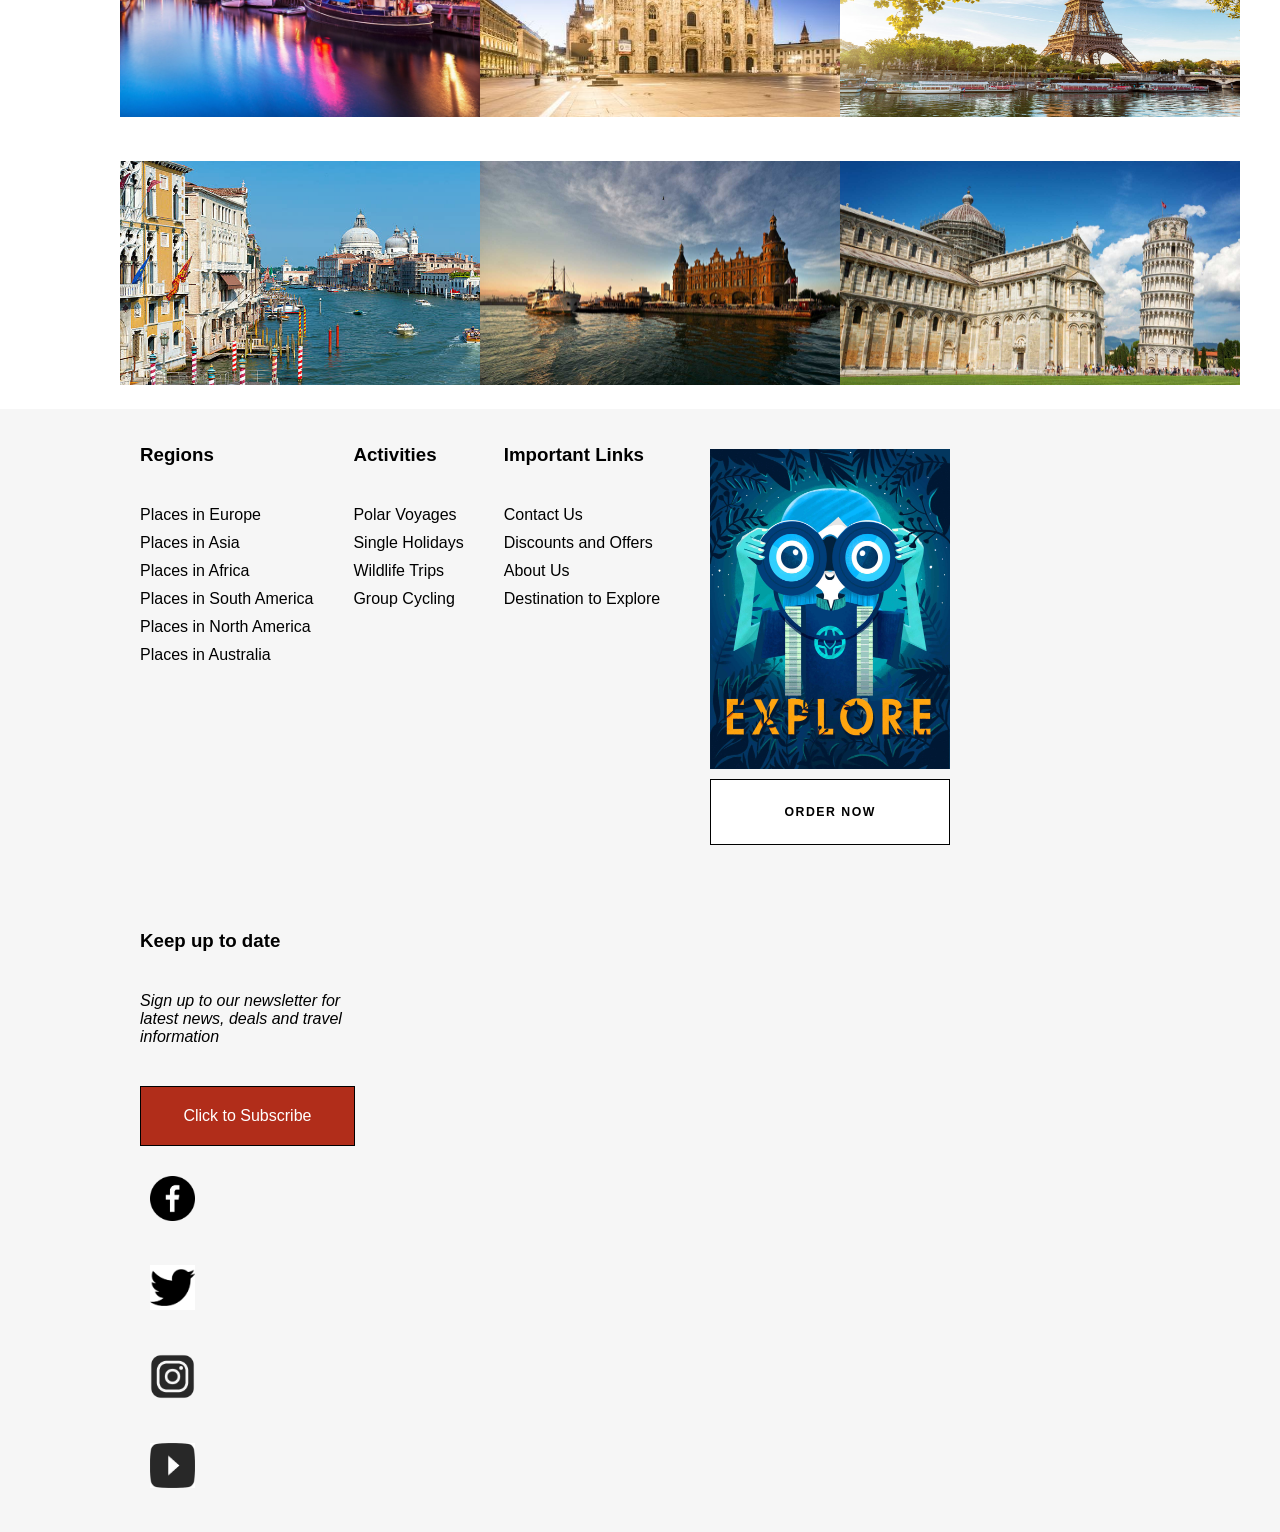
<file: views/europe.html>
<!DOCTYPE html>
<html lang="en">
<head>
    <title>Explore the world</title>
    <meta name="viewport" content="width=device-width, initial-scale=1.0">
    <link rel="stylesheet" href="../css/styles.css">
    <link href="https://fonts.googleapis.com/css?family=Lobster&display=swap" rel="stylesheet">
</head>
	<body>
		<header class="center_padding">
			<div class="logo">
				<a href="../index.html"><img src="../images/explroe_the_world.png"></a>
			</div>
            <div class="top-nav">
                <ul class="nav-links">
                    <li><a href="views/regions.html">Regions</a></li>
                    <li><a href="aboutus.html">About Us</a></li>
                    <li><a href="plans.html">Plans</a></li>
                    <li><a href="contactus.html">Contact Us</a></li>
                </ul>

            </div>	
		</header>
		
		<section class="section_1 europe featured-article">
		</section>
		
		<div class="contact_section detail-destination">
			<div class="main_heading">Best Destinations of Europe</div>
		</div>
		
		<div class="images-container center_padding">
			<div class="image-container">
				<div class="actual-container">
					<img src="../images/santorini.jpg" width="400px" height="224" />
				</div>
			</div>
			
			<div class="image-container">
				<div class="actual-container">
					<img src="../images/berlin.jpg" width="400px" height="224" />
				</div>
			</div>
			
			<div class="image-container">
				<div class="actual-container">
					<img src="../images/buggiba-bay.jpg" width="400px" height="224"  />
				</div>
			</div>
			
			<div class="image-container">
				<div class="actual-container">
					<img src="../images/cinque-terre-national-park.jpg" width="400px" height="224" />
				</div>
			</div>
			
			<div class="image-container">
				<div class="actual-container">
					<img src="../images/car-hire-istanbul.jpg" width="400px" height="224" />
				</div>
			</div>
			
			<div class="image-container">
				<div class="actual-container">
					<img src="../images/coloseum.jpg" width="400px" height="224" />
				</div>
			</div>
			
			<div class="image-container">
				<div class="actual-container">
					<img src="../images/copenhagen-danmark.jpg" width="400px" height="224" />
				</div>
			</div>
			
			<div class="image-container">
				<div class="actual-container">
					<img src="../images/duomo-di-milano.jpg" width="400px" height="224" />
				</div>
			</div>
			
			<div class="image-container">
				<div class="actual-container">
					<img src="../images/eiffa-tower.jpg" width="400px" height="224" />
				</div>
			</div>
			
			<div class="image-container">
				<div class="actual-container">
					<img src="../images/grand-canal-santa-maria.jpg" width="400px" height="224" />
				</div>
			</div>
			
			<div class="image-container">
				<div class="actual-container">
					<img src="../images/istanbul.jpg" width="400px" height="224" />
				</div>
			</div>
			
			<div class="image-container">
				<div class="actual-container">
					<img src="../images/leaning-tower-of-pisa.jpg" width="400px" height="224" />
				</div>
			</div>
			
		</div>
		
		<footer class="center_padding">
			<ul class="regions">
				<h3>Regions</h3>
				<li><a href="europe.html">Places in Europe</a></li>
				<li><a href="asia.html">Places in Asia</a></li>
				<li><a href="africa.html">Places in Africa</a></li>
				<li><a href="southAmerica.html">Places in South America</a></li>
				<li><a href="northAmerica.html">Places in North America</a></li>
				<li><a href="australia.html">Places in Australia</a></li>
			</ul>
			
			<ul class="activities">
				<h3>Activities</h3>
				<li><a href="#">Polar Voyages</a></li>
				<li><a href="#">Single Holidays</a></li>
				<li><a href="#">Wildlife Trips</a></li>
				<li><a href="#">Group Cycling</a></li>
			</ul>
			
			<ul class="links">
				<h3>Important Links</h3>
				<li><a href="contact.html">Contact Us</a></li>
				<li><a href="offers.html">Discounts and Offers</a></li>
				<li><a href="about.html">About Us</a></li>
				<li><a href="destinations.html">Destination to Explore</a></li>
			</ul>
			
			<div class="book">
				<img src="../images/explore.jpg" width="240" height="320" />
				<a href="#" class="custom-btn">Order Now</a>
			</div>
			
			<ul class="social_links">
				<h3>Keep up to date</h3>
				<p class="info"><i>Sign up to our newsletter for latest news, deals and travel information</i></p>
				<a href="#"> Click to Subscribe</a>
				<li><a href="https://www.facebook.com/" target="_blank"><img src="../images/fb.png" width="45" height="45" /></a></li>
				<li><a href="https://twitter.com/" target="_blank"><img src="../images/twitter.png" width="45" height="45" /></a></li>
				<li><a href="https://www.instagram.com/" target="_blank"><img src="../images/instagram.png" width="45" height="45" /></a></li>
				<li><a href="https://www.youtube.com/" target="_blank"><img src="../images/youtube.png" width="45" height="45" /></a></li>
			</ul>
			
		</footer>
		
	</body>
</html>
</file>
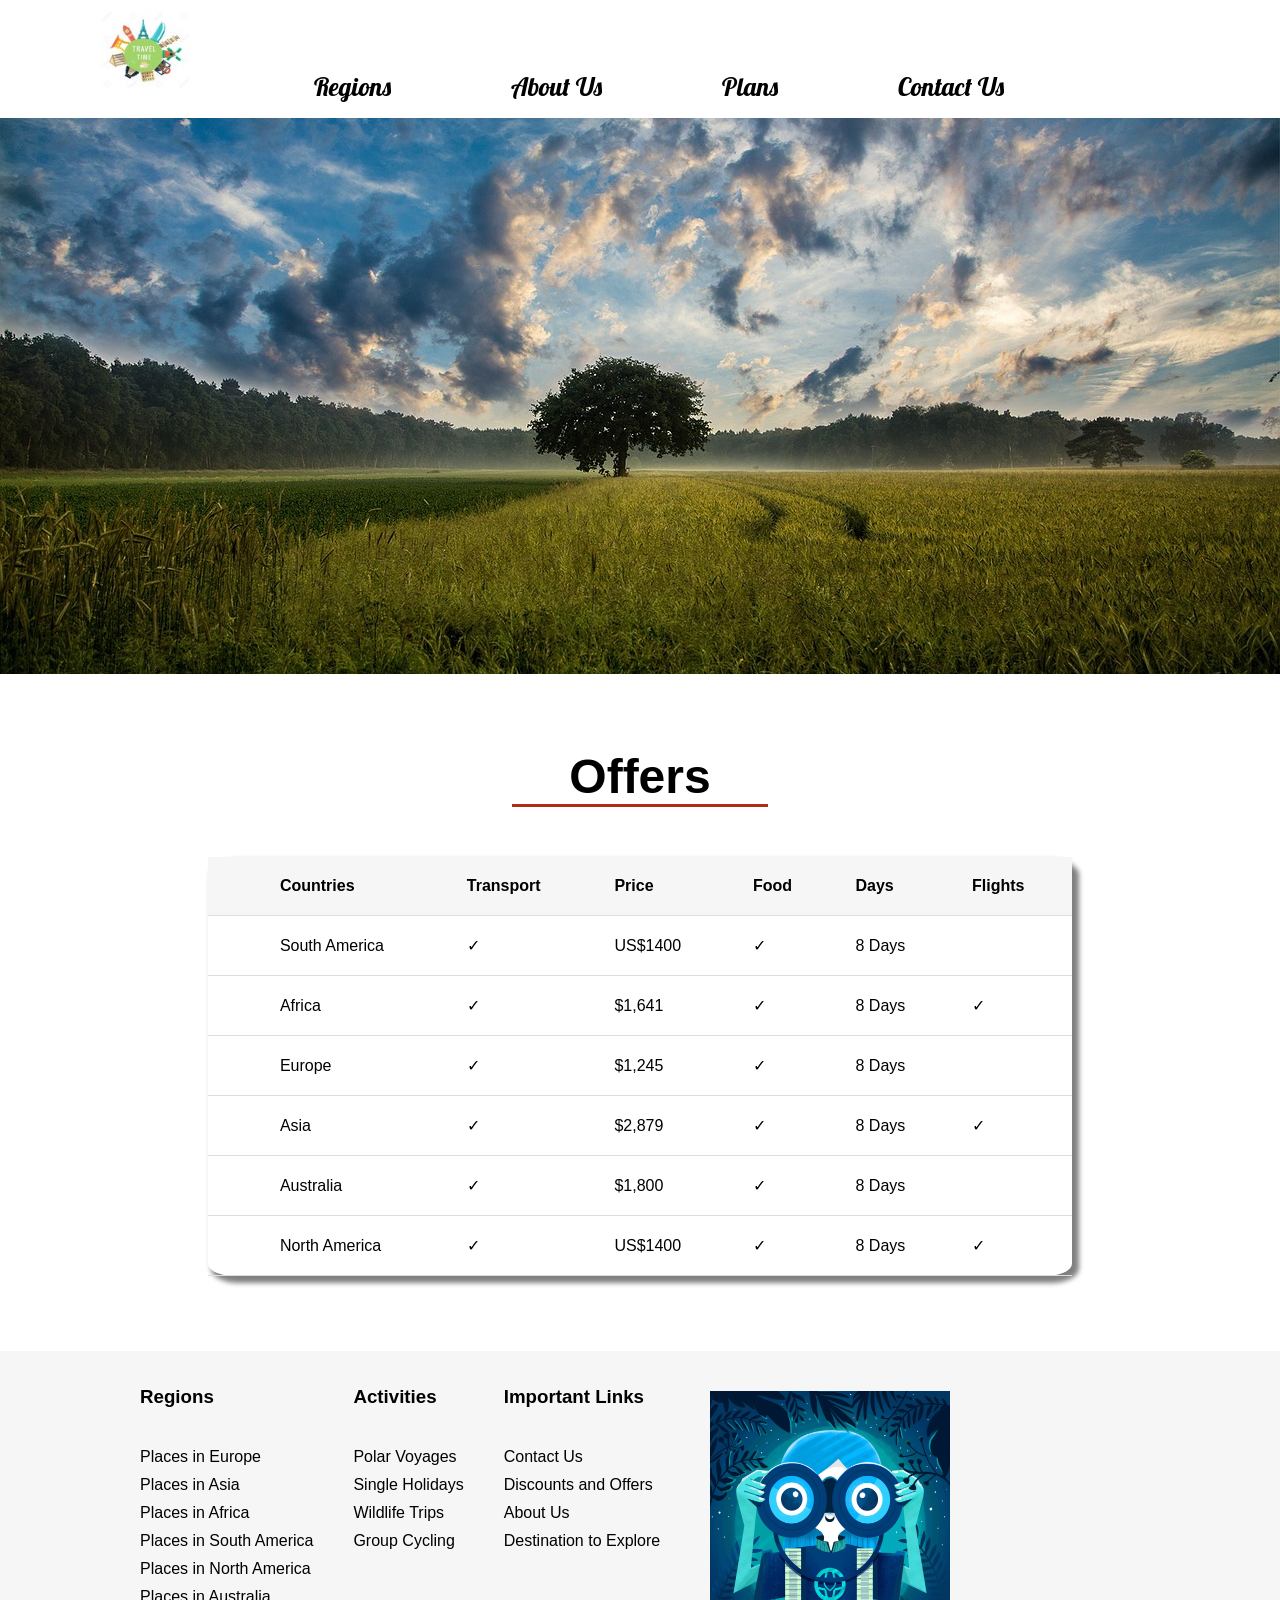
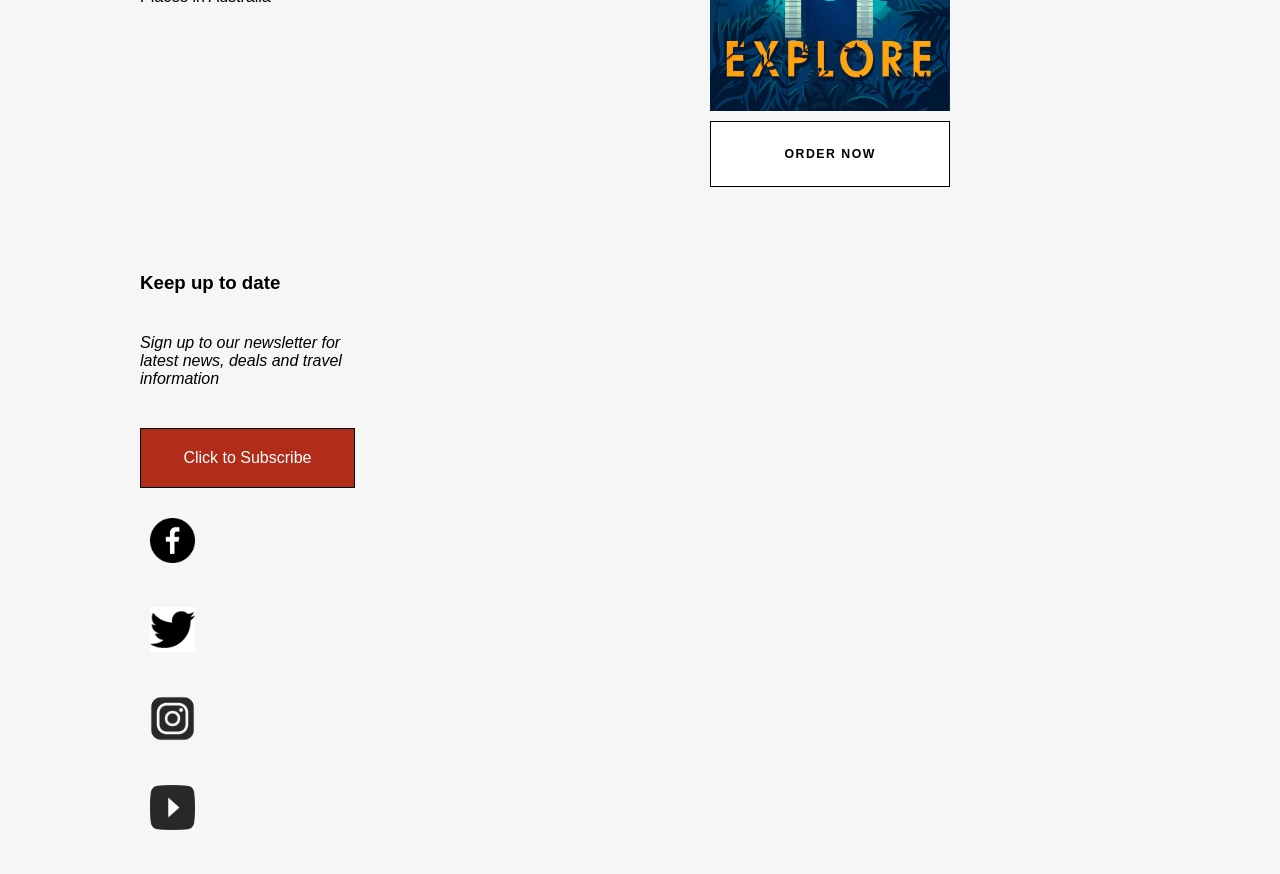
<file: views/plans.html>
<!DOCTYPE html>
<html lang="en">
<head>
    <title>Explore the world</title>
    <meta name="viewport" content="width=device-width, initial-scale=1.0">
    <link rel="stylesheet" href="../css/styles.css">

    <link href="https://fonts.googleapis.com/css?family=Lobster&display=swap" rel="stylesheet">
</head>
	<body>
		<header class="center_padding">
			<div class="logo">
				<a href="../index.html"><img src="../images/explroe_the_world.png"></a>
			</div>
            <div class="top-nav">
                <ul class="nav-links">
                    <li><a href="regions.html">Regions</a></li>
                    <li><a href="aboutus.html">About Us</a></li>
                    <li><a href="plans.html">Plans</a></li>
                    <li><a href="contactus.html">Contact Us</a></li>
                </ul>

            </div>	
		</header>
		
		<section class="section_1 offers featured-article">
		</section>

		<div class="section_2">	
			<div class="main_heading">Offers</div>

			<div class="package center_padding">
				
				<table class="custom-table" style="box-shadow: 5px 5px 5px 2px grey;  border-radius: 3%;">
					
					<tr>
						<th> </th>
						<th>Countries</th>
						<th>Transport</th>
						<th>Price</th>
						<th>Food</th>
						<th>Days</th>
						<th>Flights</th>
					</tr>
					
					<tr>
						<td>  </td>
						<td>South America</td>
						<td>&#10003;</td>
						<td>US$1400</td>
						<td>&#10003;</td>
						<td> 8 Days </td>
						<td></td>
					</tr>
					
					<tr>
						<th> </th>
						<td>Africa</td>
						<td>&#10003;</td>
						<td>$1,641</td>
						<td> &#10003; </td>   
						<td> 8 Days   </td>
						<td>  &#10003;  </td>
					</tr>
					
					<tr>
						<th> </th>
						<td>Europe</td>
						<td>&#10003;</td>
						<td>$1,245 </td>
						<td>&#10003;  </td>
						<td>8 Days</td>
						<td>   </td>
					</tr>
					
					<tr>
						<th> </th>
						<td>Asia</td>
						<td> &#10003; </td>
						<td>$2,879  </td>
						<td>&#10003;</td>
						<td>8 Days</td>
						<td> &#10003;</td>
					</tr>
					
					<tr>
						<th> </th>
						<td>Australia</td>
						<td>  &#10003; </td>
						<td> $1,800 </td>
						<td>&#10003;</td>
						<td>8 Days </td>
						<td>    </td>
					</tr>
				
					<tr>
						<th> </th>
						<td>North America</td>
						<td>&#10003;</td>
						<td>US$1400</td>
						<td>&#10003;</td>
						<td> 8 Days</td>
						<td> &#10003;  </td>
					</tr>
				
				</table>

			</div>
		</div>	
		<footer class="center_padding">
			<ul class="regions">
				<h3>Regions</h3>
				<li><a href="europe.html">Places in Europe</a></li>
				<li><a href="asia.html">Places in Asia</a></li>
				<li><a href="africa.html">Places in Africa</a></li>
				<li><a href="southAmerica.html">Places in South America</a></li>
				<li><a href="northAmerica.html">Places in North America</a></li>
				<li><a href="australia.html">Places in Australia</a></li>
			</ul>
			
			<ul class="activities">
				<h3>Activities</h3>
				<li><a href="#">Polar Voyages</a></li>
				<li><a href="#">Single Holidays</a></li>
				<li><a href="#">Wildlife Trips</a></li>
				<li><a href="#">Group Cycling</a></li>
			</ul>
			
			<ul class="links">
				<h3>Important Links</h3>
				<li><a href="contact.html">Contact Us</a></li>
				<li><a href="offers.html">Discounts and Offers</a></li>
				<li><a href="about.html">About Us</a></li>
				<li><a href="destinations.html">Destination to Explore</a></li>
			</ul>
			
			<div class="book">
				<img src="../images/explore.jpg" width="240" height="320" />
				<a href="#" class="custom-btn">Order Now</a>
			</div>
			
			<ul class="social_links">
				<h3>Keep up to date</h3>
				<p class="info"><i>Sign up to our newsletter for latest news, deals and travel information</i></p>
				<a href="#"> Click to Subscribe</a>
				<li><a href="https://www.facebook.com/" target="_blank"><img src="../images/fb.png" width="45" height="45" /></a></li>
				<li><a href="https://twitter.com/" target="_blank"><img src="../images/twitter.png" width="45" height="45" /></a></li>
				<li><a href="https://www.instagram.com/" target="_blank"><img src="../images/instagram.png" width="45" height="45" /></a></li>
				<li><a href="https://www.youtube.com/" target="_blank"><img src="../images/youtube.png" width="45" height="45" /></a></li>
			</ul>
			
		</footer>
		
	</body>
</html>
</file>
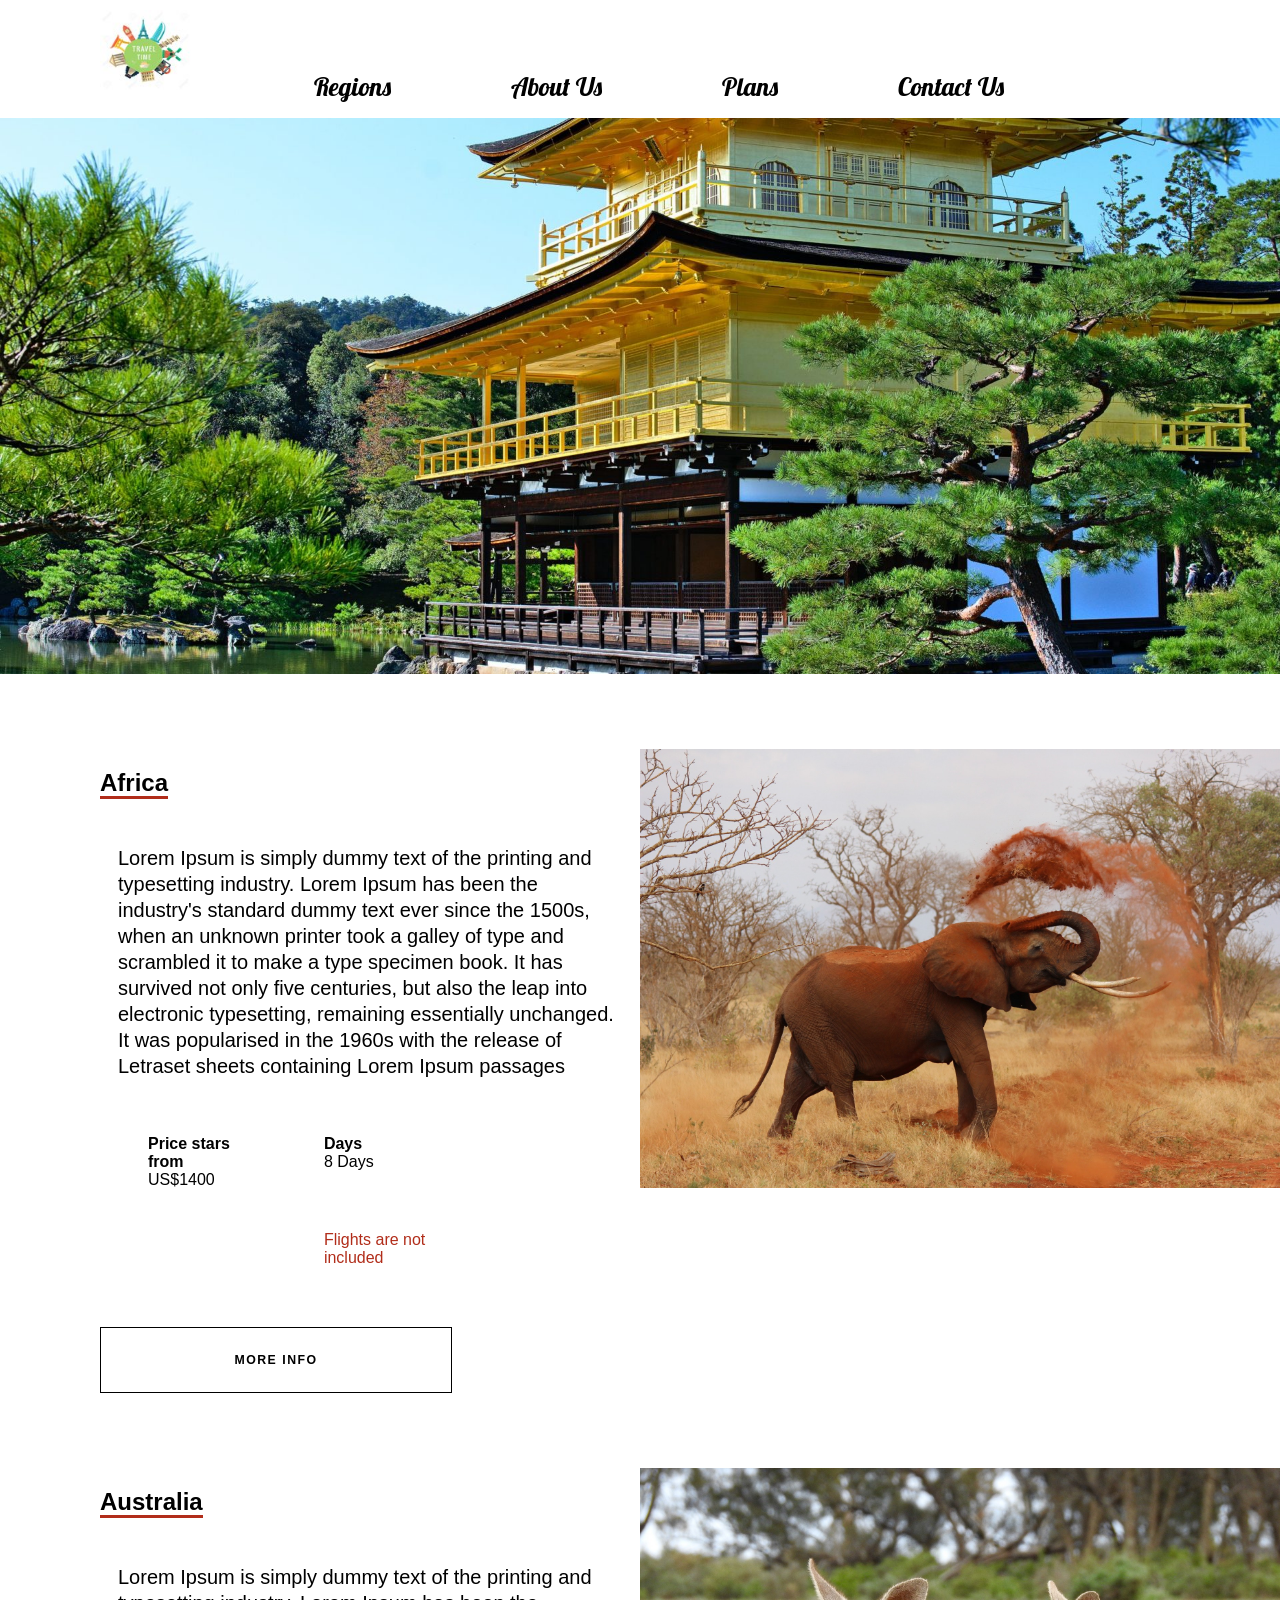
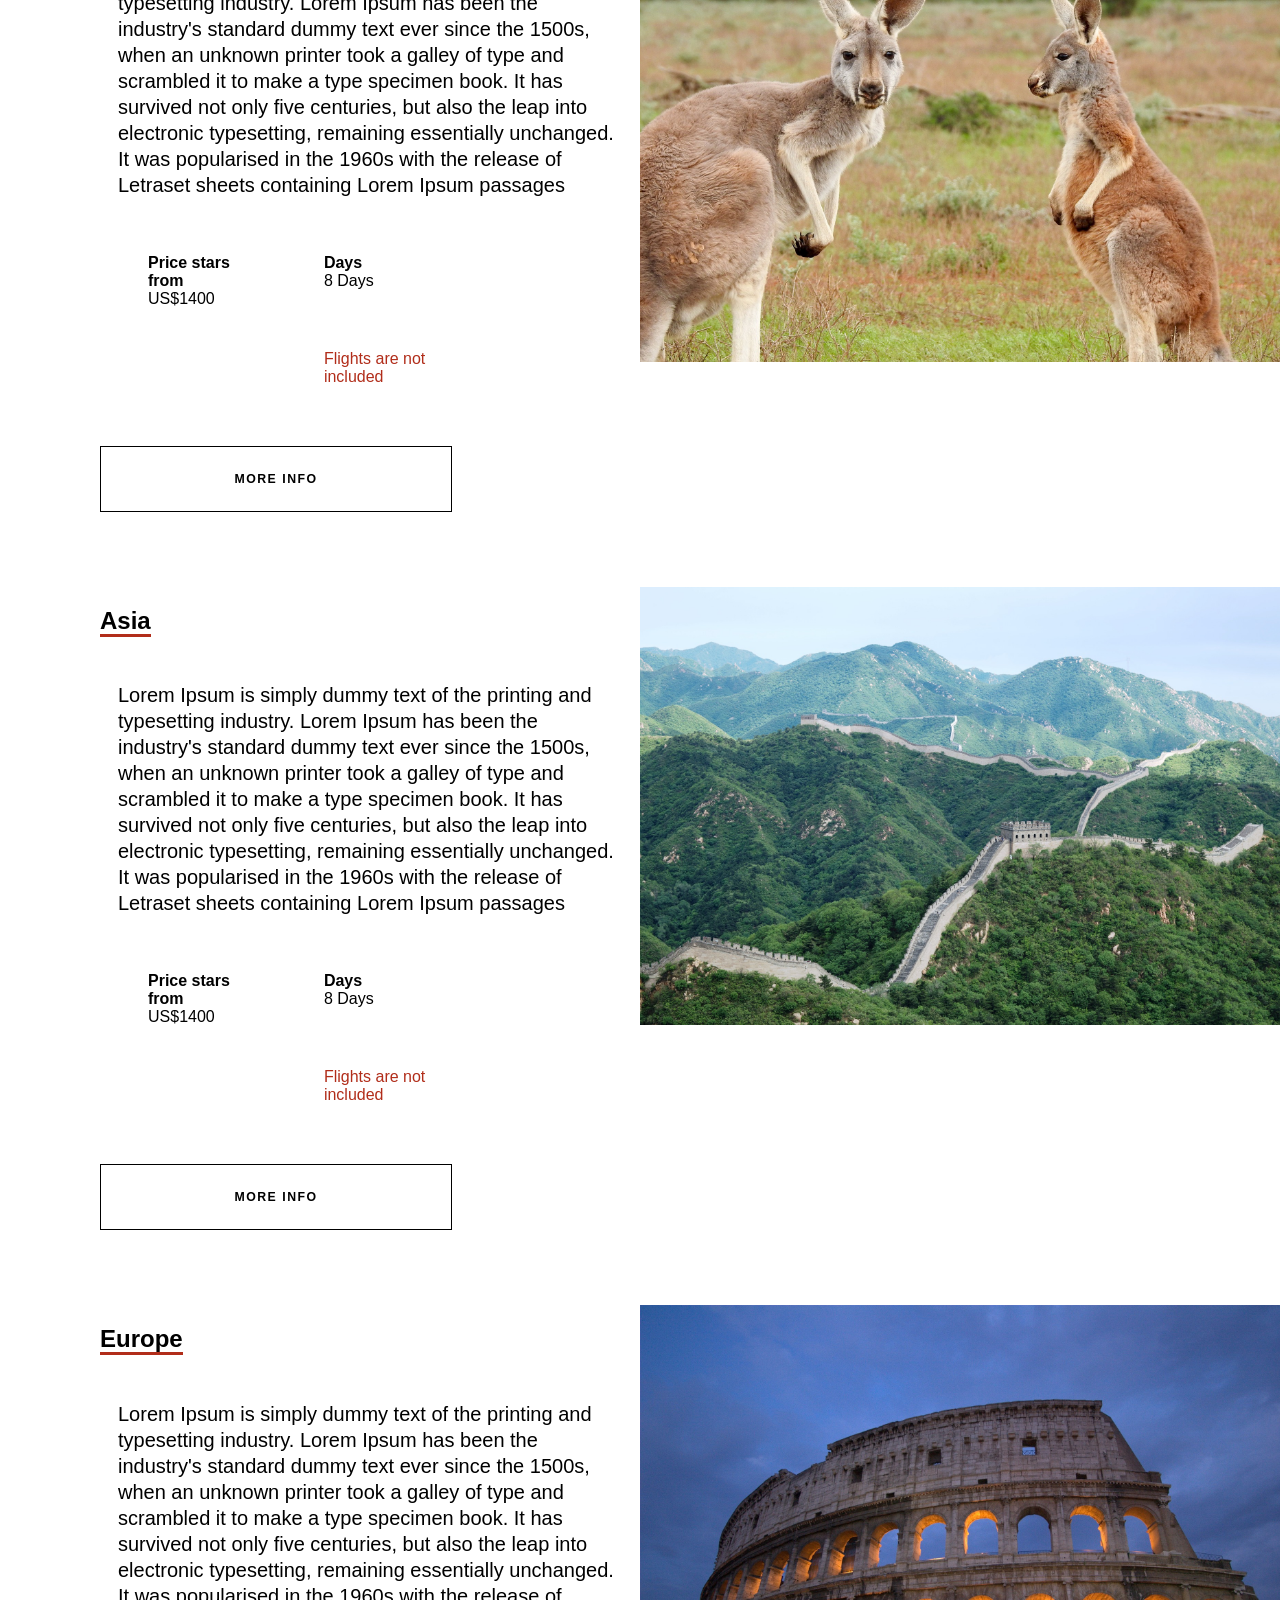
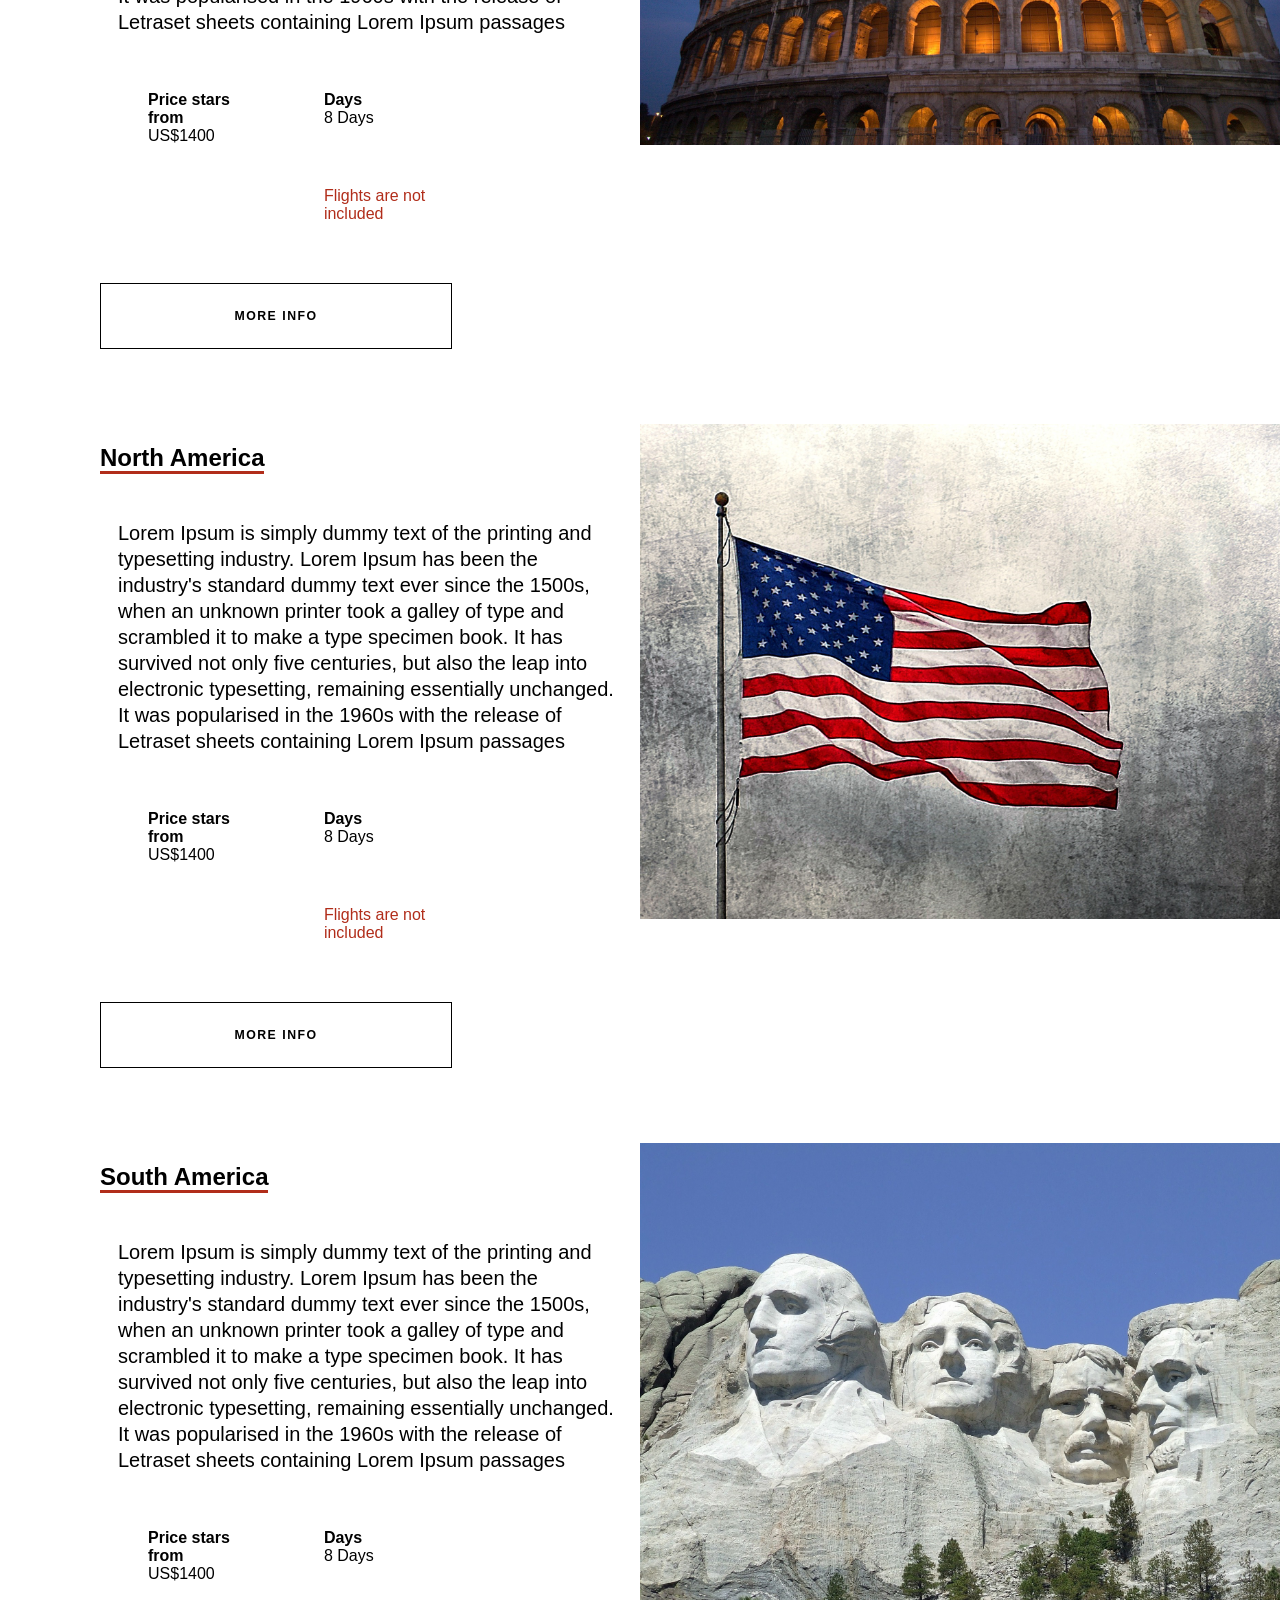
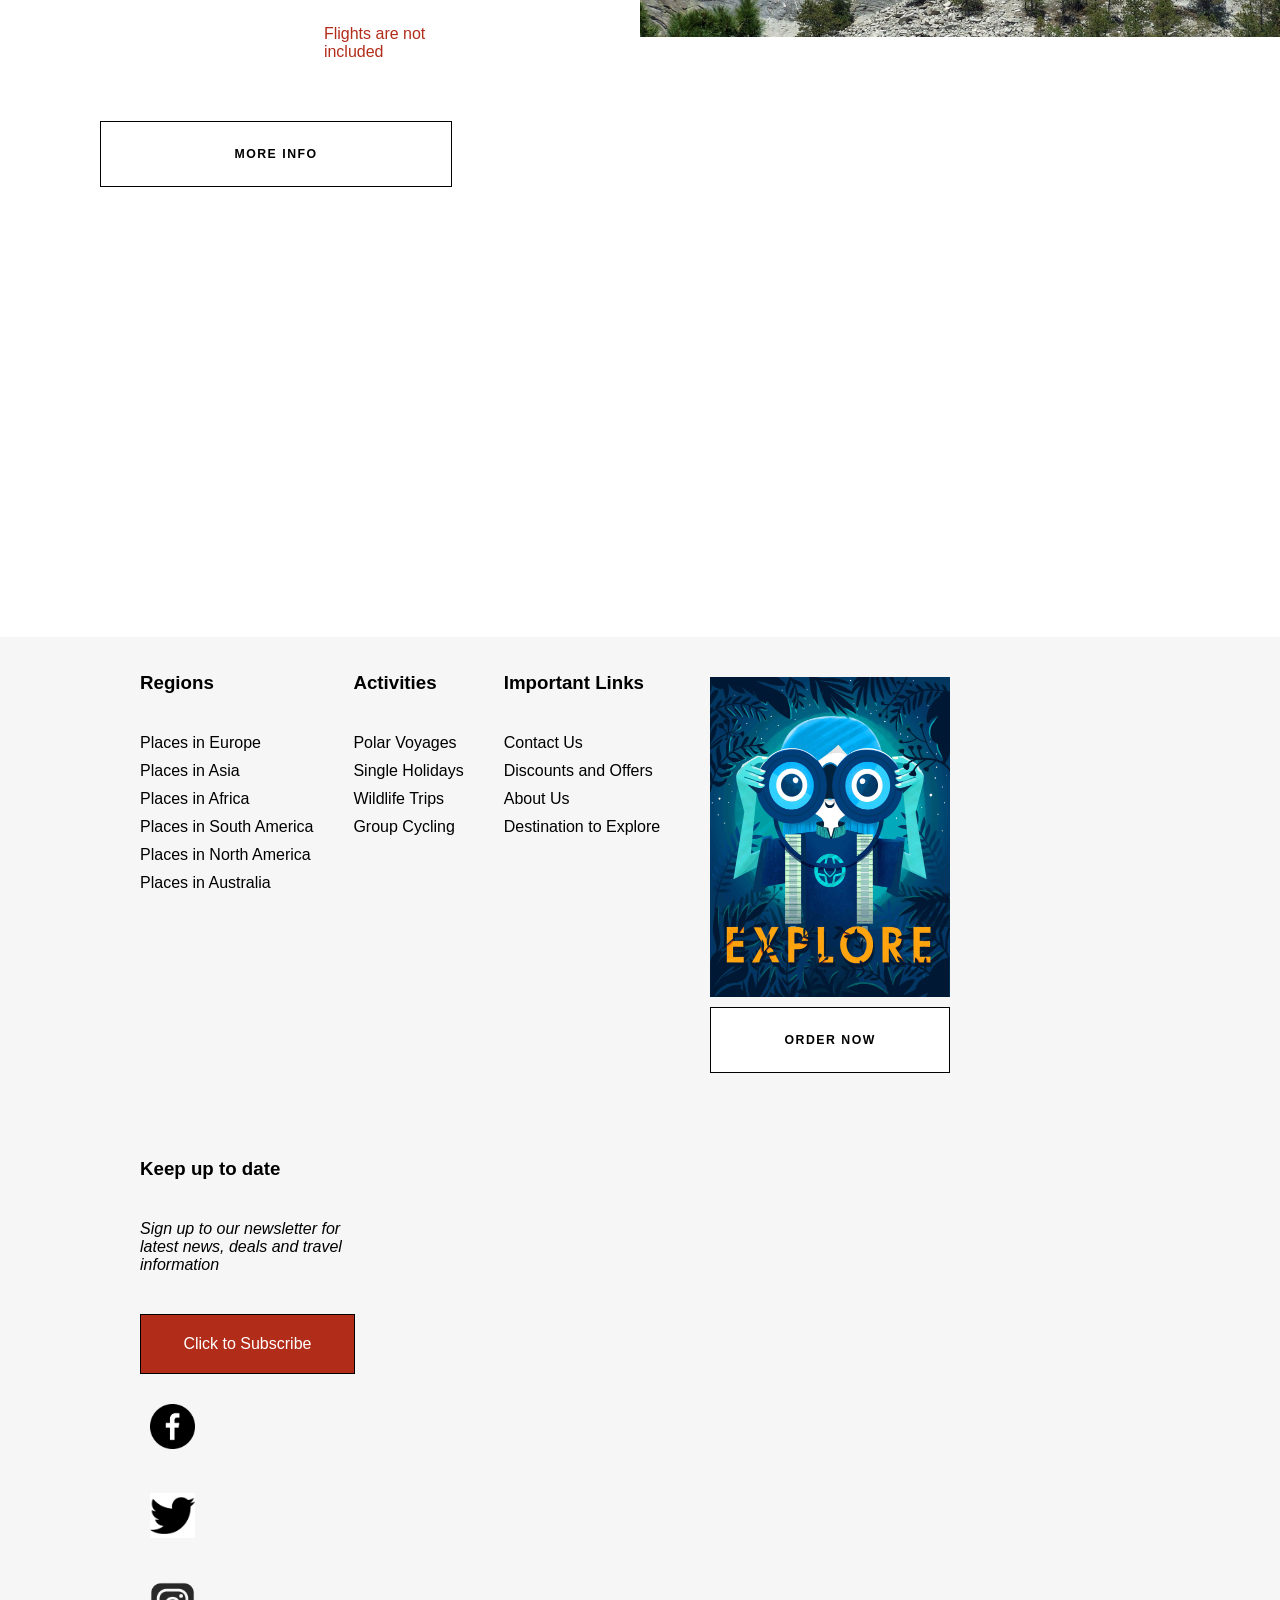
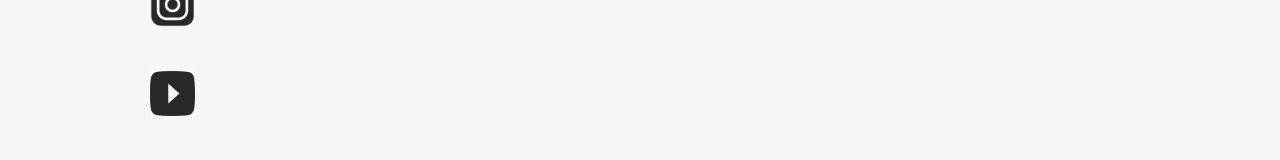
<file: views/regions.html>
<!DOCTYPE html>
<html lang="en">
<head>
    <title>Explore the world</title>
    <meta name="viewport" content="width=device-width, initial-scale=1.0">
    <link rel="stylesheet" href="../css/styles.css">
    <link href="https://fonts.googleapis.com/css?family=Lobster&display=swap" rel="stylesheet">
</head>
    <body>
        <header class="center_padding">
            <div class="logo">
                <a href="../index.html"><img src="../images/explroe_the_world.png"></a>
            </div>
            <div class="top-nav">
                <ul class="nav-links">
                    <li><a href="regions.html">Regions</a></li>
                    <li><a href="aboutus.html">About Us</a></li>
                    <li><a href="plans.html">Plans</a></li>
                    <li><a href="contactus.html">Contact Us</a></li>
                </ul>

            </div>
        </header>

        <section class="section_1 destinations featured-article"></section>

        <section class="section_2 center_padding">
            <div class="detail_description">
                <h1><span>Africa<span></h1>
                <p>
                    Lorem Ipsum is simply dummy text of the printing and typesetting industry. Lorem Ipsum has been the industry's standard dummy text ever since the 1500s, when an unknown printer took a galley of type and scrambled it to make a type specimen book. It has survived not only five centuries, but also the leap into electronic typesetting, remaining essentially unchanged. It was popularised in the 1960s with the release of Letraset sheets containing Lorem Ipsum passages
                </p>
                <div class="destination-detail">
                    <div class="price"><span><b>Price stars from</b></span><br />US$1400</div>
                    <div class="trip_length"><span><b>Days</b></span><br />8 Days</div>
                    <div class="flight-details">Flights are not included</div>
                </div>
                <a href="africa.html" class="custom-btn">More Info</a>
            </div>
            <div class="desription_image">
                <img src="../images/africa-animal.jpg" width="659">
            </div>
        </section>

        <section class="section_2 center_padding">
            <div class="detail_description">
                <h1><span>Australia<span></h1>
                <p>
                    Lorem Ipsum is simply dummy text of the printing and typesetting industry. Lorem Ipsum has been the industry's standard dummy text ever since the 1500s, when an unknown printer took a galley of type and scrambled it to make a type specimen book. It has survived not only five centuries, but also the leap into electronic typesetting, remaining essentially unchanged. It was popularised in the 1960s with the release of Letraset sheets containing Lorem Ipsum passages
                </p>
                <div class="destination-detail">
                    <div class="price"><span><b>Price stars from</b></span><br />US$1400</div>
                    <div class="trip_length"><span><b>Days</b></span><br />8 Days</div>
                    <div class="flight-details">Flights are not included</div>
                </div>
                <a href="australia.html" class="custom-btn">More Info</a>
            </div>
            <div class="desription_image">
                <img src="../images/kangaroos.jpg" width="659">
            </div>
        </section>

        <section class="section_2 center_padding">
            <div class="detail_description">
                <h1><span>Asia<span></h1>
                <p>
                    Lorem Ipsum is simply dummy text of the printing and typesetting industry. Lorem Ipsum has been the industry's standard dummy text ever since the 1500s, when an unknown printer took a galley of type and scrambled it to make a type specimen book. It has survived not only five centuries, but also the leap into electronic typesetting, remaining essentially unchanged. It was popularised in the 1960s with the release of Letraset sheets containing Lorem Ipsum passages
                </p>
                <div class="destination-detail">
                    <div class="price"><span><b>Price stars from</b></span><br />US$1400</div>
                    <div class="trip_length"><span><b>Days</b></span><br />8 Days</div>
                    <div class="flight-details">Flights are not included</div>
                </div>
                <a href="asia.html" class="custom-btn">More Info</a>
            </div>
            <div class="desription_image">
                <img src="../images/the-great-wall.jpg" width="659">
            </div>
        </section>

        <section class="section_2 center_padding">
            <div class="detail_description">
                <h1><span>Europe<span></h1>
                <p>
                    Lorem Ipsum is simply dummy text of the printing and typesetting industry. Lorem Ipsum has been the industry's standard dummy text ever since the 1500s, when an unknown printer took a galley of type and scrambled it to make a type specimen book. It has survived not only five centuries, but also the leap into electronic typesetting, remaining essentially unchanged. It was popularised in the 1960s with the release of Letraset sheets containing Lorem Ipsum passages
                </p>
                <div class="destination-detail">
                    <div class="price"><span><b>Price stars from</b></span><br />US$1400</div>
                    <div class="trip_length"><span><b>Days</b></span><br />8 Days</div>
                    <div class="flight-details">Flights are not included</div>
                </div>
                <a href="europe.html" class="custom-btn">More Info</a>
            </div>
            <div class="desription_image">
                <img src="../images/colosseum.jpg" width="659">
            </div>
        </section>

        <section class="section_2 center_padding">
            <div class="detail_description">
                <h1><span>North America<span></h1>
                <p>
                    Lorem Ipsum is simply dummy text of the printing and typesetting industry. Lorem Ipsum has been the industry's standard dummy text ever since the 1500s, when an unknown printer took a galley of type and scrambled it to make a type specimen book. It has survived not only five centuries, but also the leap into electronic typesetting, remaining essentially unchanged. It was popularised in the 1960s with the release of Letraset sheets containing Lorem Ipsum passages
                </p>
                <div class="destination-detail">
                    <div class="price"><span><b>Price stars from</b></span><br />US$1400</div>
                    <div class="trip_length"><span><b>Days</b></span><br />8 Days</div>
                    <div class="flight-details">Flights are not included</div>
                </div>
                <a href="northAmerica.html" class="custom-btn">More Info</a>
            </div>
            <div class="desription_image">
                <img src="../images/north_america.jpg" width="659">
            </div>
        </section>

        <section class="section_2 center_padding">
            <div class="detail_description">
                <h1><span>South America<span></h1>
                <p>
                    Lorem Ipsum is simply dummy text of the printing and typesetting industry. Lorem Ipsum has been the industry's standard dummy text ever since the 1500s, when an unknown printer took a galley of type and scrambled it to make a type specimen book. It has survived not only five centuries, but also the leap into electronic typesetting, remaining essentially unchanged. It was popularised in the 1960s with the release of Letraset sheets containing Lorem Ipsum passages
                </p>

                <div class="destination-detail">
                    <div class="price"><span><b>Price stars from</b></span><br />US$1400</div>
                    <div class="trip_length"><span><b>Days</b></span><br />8 Days</div>
                    <div class="flight-details">Flights are not included</div>
                </div>
                <a href="southAmerica.html" class="custom-btn">More Info</a>
            </div>
            <div class="desription_image">
                <img src="../images/south_america.jpg" width="659">
            </div>
        </section>
        <section class="section_2 center_padding">
            <iframe style="float:left" width="500" height="300" src="https://www.youtube.com/embed/yQCpe8ArgYo" frameborder="0" allow="accelerometer; autoplay; encrypted-media; gyroscope; picture-in-picture" allowfullscreen></iframe>
            <iframe style="float:right" width="500" height="300" src="https://www.youtube.com/embed/0GZSfBuhf6Y" frameborder="0" allow="accelerometer; autoplay; encrypted-media; gyroscope; picture-in-picture" allowfullscreen></iframe>
        </section>
        <footer class="center_padding">
            <ul class="regions">
                <h3>Regions</h3>
                <li><a href="europe.html">Places in Europe</a></li>
                <li><a href="asia.html">Places in Asia</a></li>
                <li><a href="africa.html">Places in Africa</a></li>
                <li><a href="southAmerica.html">Places in South America</a></li>
                <li><a href="northAmerica.html">Places in North America</a></li>
                <li><a href="australia.html">Places in Australia</a></li>
            </ul>

            <ul class="activities">
                <h3>Activities</h3>
                <li><a href="#">Polar Voyages</a></li>
                <li><a href="#">Single Holidays</a></li>
                <li><a href="#">Wildlife Trips</a></li>
                <li><a href="#">Group Cycling</a></li>
            </ul>

            <ul class="links">
                <h3>Important Links</h3>
                <li><a href="contact.html">Contact Us</a></li>
                <li><a href="offers.html">Discounts and Offers</a></li>
                <li><a href="about.html">About Us</a></li>
                <li><a href="destinations.html">Destination to Explore</a></li>
            </ul>

            <div class="book">
                <img src="../images/explore.jpg" width="240" height="320" />
                <a href="#" class="custom-btn">Order Now</a>
            </div>

            <ul class="social_links">
                <h3>Keep up to date</h3>
                <p class="info"><i>Sign up to our newsletter for latest news, deals and travel information</i></p>
                <a href="#"> Click to Subscribe</a>
                <li><a href="https://www.facebook.com/" target="_blank"><img src="../images/fb.png" width="45" height="45" /></a></li>
                <li><a href="https://twitter.com/" target="_blank"><img src="../images/twitter.png" width="45" height="45" /></a></li>
                <li><a href="https://www.instagram.com/" target="_blank"><img src="../images/instagram.png" width="45" height="45" /></a></li>
                <li><a href="https://www.youtube.com/" target="_blank"><img src="../images/youtube.png" width="45" height="45" /></a></li>
            </ul>

        </footer>

    </body>
</html>
</file>
<file: css/styles.css>
/*style for index.html*/


body{
	margin:0;
	padding:0;
	font-family:sans-serif;
}
a:visited, a:active,a:link{
	color:black;
}
a{
	text-decoration:none;
}
header{
	width: 100%;
    background-color: white;
    position: fixed;
    z-index: 10;
}
.center_padding{
	padding: 0 100px;
}
.logo{
	float:left;
	padding:10px 0;
}

.logo img, a{
    width:80%;
}
.top-nav{
    float:left;
	position:relative;
}
ul{
	list-style:none;
}
.nav-links {
    margin-top: 70px;
    font-family: 'Lobster', cursive;
}
ul::after, header::after, .section_2::after, .images::after, .form_section::after, footer::after{
    clear: both;
    content: "";
    display: block;
}
.top-nav ul li{
	float:left;
	margin: 0 60px;
    font-size: 2vw;
}
.top-nav ul.nav-links li:hover{
	border-bottom:2px solid #B12D1A;
}

.featured-article{
	padding-top:124px;
	text-align:center;
	position:relative;
    height: 550px;
	background-repeat:no-repeat;
	background-size:cover;
	background-position:0% 100%;
}

.index{
	background-image: url("../images/architecture.jpg");
}
.about{
	background-image: url("../images/about.jpg");
}
.destinations{
	background-image: url("../images/destinations.jpg");
	background-position:0% 20%;
}
.contact{
	background-image: url("../images/contact-us.jpg");
	background-position:0% 20%;
}
.asia{
	background-image: url("../images/taj_mahal.jpg");
	background-position:0% 1%;
}
.europe{
	background-image: url("../images/martin-luther.jpg");
	background-position:0% 40%;
}
.africa{
	background-image: url("../images/hut.jpg");
	background-position:0% 90%;
}
.australia{
	background-image: url("../images/rubiks-cube.jpg");
	background-position:0% 35%;
}
.northAmerica{
	background-image: url("../images/new-york.jpg");
	background-position:0% 35%;
}
.southAmerica{
	background-image: url("../images/pyramids.jpg");
	background-position:0% 5%;
}
.offers{
	background-image: url("../images/tree.jpg");
	background-position:0% 75%;
}
.featured-article p{    
	color: white;
    padding-top: 80px;
    text-align: center;
    display: inline-block;
    font-size: 7em;
}
.featured-article span{
    color: #B12D1A;
}
.detail_description, .desription_image{
	width:50%;
	float:left;
	box-sizing:border-box;
}
.section_2{
	margin:75px 0;
}
h1 span{	
    border-bottom: 3px solid #B12D1A;
}
.detail_description h1{
	display: inline-block;
}
.detail_description p{
	margin-top: 10px;
    padding: 18px;
    line-height: 1.3;
    font-size: 20px
}
.explore_btn{ 
	margin: 20px 0;
}
.custom-btn{
	display: inline-block;
    text-transform: uppercase;
    font-size: 12.3px;
    font-weight: 700;
    letter-spacing: 1.5px;
    text-decoration: none;
    transition: .3s ease;
    padding: 25px;
    border: 1px solid #000000;
    background: white;
    width: 300px;
    text-align: center;
	transition: color .5s, background .5s, border .5s;
}
.custom-btn:hover{
	background-color:#B12D1A;
	color:white;
	border: 1px solid black;
}
.section_3 h1, .section_4 h1{
	display:inline-block;
}
.section_3 .image, .section_4 .image{
	position:relative;
	width:50%;
	float:left;
	padding: 20px;
	box-sizing: border-box;
	overflow:hidden;
}
.image-parent{
	overflow:hidden;
	border-radius:20px;
}
.image-parent img{
	-webkit-transition: 0.8s ease;
    transition: 0.8s ease;
    position: relative;
}
.image-parent:hover img{
    -webkit-transform: scale(1.25);
    transform: scale(1.25);
}
.image-parent .country{
	border: 1px solid white;
    position: absolute;
    top: 57%;
    left: 35%;
    padding: 20px 0;
    width: 180px;
    text-align: center;
    display: table;
    vertical-align: middle;
    color: white;
    background-color: #B12D1A;
	display:none;
	transition: color .5s,background .5s,display .5s;
}
.image-parent:hover .country{
	display:block;
}
.country:hover{
	background-color:white;
	color:#B12D1A;
	border:1px solid #B12D1A;
	color:#B12D1A;
}

/* footer style */
footer{
	background-color:#F6F6F6;
	margin-top:40px;
	clear:both;
}
footer ul{
	float:left;
	margin-bottom:20px;
}
footer ul h3{
	margin-bottom:40px;
}
footer ul li{
	margin:10px 0;
}
.book{
	display: inline-grid;
    margin: 40px 50px;
}
.book a{
	width: 188px;
    margin: 10px 0px;
}
.social_links{
    width: 20%;
}
.social_links > a{
	display: block;
    margin-top: 40px;
    color: white;
    text-decoration: none;
    padding: 20px;
    text-align: center;
    background-color: #B12D1A;
	border:1px solid black;
	transition: background-color .5s, color .5s;
}
.social_links > a:hover{
	background-color:white;
	color:black;
}
.social_links li a{
	float:left;
	padding:20px 10px;
}
/* style for about us page*/
.main_heading{
	text-align: center;
    font-weight: bold;
    font-size: 3em;
    text-transform: capitalize;
	width:20%;
	margin:0 auto;
	border-bottom: 3px solid #B12D1A;
}
.sub_heading{
	font-weight: bold;
    font-size: 1.2em;
    width: 30%;
    margin: 0 auto;
    text-align: center;
}
.heading-description{
	padding: 20px 0;
}
.sub-description, .heading-description{
    width: 70%;
    margin: 10px auto;
    text-align: center;
	line-height: 2.7;
}

/* style for contact us page */

.contact_section .main_heading{
	margin: 75px auto;
}
.contact_section .sub_heading{
	margin: 30px auto;
} 

.contact_section .sub_heading .email{
	color:#B12D1A;
}

.x-text p{
	line-height:1.7;
	margin-top:0;
}

.x-text ul li{
	line-height:2;
	padding:15px 0;
}
/* destination page */

.destination-detail{
	margin-top: 10px;
    padding: 18px;
}

.destination-detail div{
	float:left;
	margin: 0px 30px 60px 30px;
    width: 23%;
}
.flight-details{
	color:#B12D1A;
}
/* form on contact us page */

div.form, div.form-text {
    width: 50%;
    margin:0 auto;
    /*float:left;*/
    box-sizing: border-box;
    padding: 0 20px;
}

input[type=text], select, textarea, input[type=email], input[type=tel], input[type=number] {
    width: 100%;
    padding: 12px 20px;
    margin: 8px 0;
    display: inline-block;
    border: 1px solid #ccc;
    border-radius: 4px;
    box-sizing: border-box;
}

label[for=gender], label[for=activities], label[for=comments]{
	display:block;
	margin: 8px 0;
}

input[type=submit] {
	width: 100%;
	display: inline-block;
    font-size: 12.3px;
    font-weight: 700;
    letter-spacing: 1.5px;
    text-decoration: none;
    transition: .3s ease;
    border: 1px solid #B12D1A;
    background: #B12D1A;
    text-align: center;
	border-radius: 4px;
	padding: 14px 20px;
	color:white;
	margin: 8px 0;
	cursor: pointer;
	transition: color .5s, background .5s, border .5s;
}

input[type=submit]:hover {
	border: 1px solid black;
  background-color: white;
  color:black;
}

/* style for destination pages */
.detail-destination .main_heading{
	width:50%;
}
.image-container{
	width:33.33%;
	padding:20px;
	box-sizing:border-box;
	float:left;
}

/* style for offers.html page */

.package table {
	border-collapse: collapse;
    width: 80%;
    margin: 50px auto;
}

.package th{
	text-align:left;
}

.package td, .package th {
	border-bottom: 1px solid #dddddd;
	text-align: left;
	padding: 20px;
  
}

.package tr:hover 
{
	background-color:#B12D1A;
	color:white;
}

.package tr:first-child{
	background-color:#F6F6F6;
	color:black;
}


/*media quries*/
@media only screen and (max-width: 950px) {
  /* For mobile phones: */
	header{
	  display:none;
	}

    body {
        background-color:lightblue;
    }
	.featured-article {
		padding:0;
		height: 247px;
	}
	.index {
		background-image: url(../images/mobile.jpg);
	}
	.center_padding {
		padding: 0; 
	}
	.featured-article p {
    padding-top: 0;
    font-size: 3em;
	}
	.detail_description, .desription_image {
		padding: 10px 20px;
		width: 100%;
	}
	.desription_image img{
		width:335px;
	}
	.section_2 {
		margin: 0;
	}
	.custom-btn {
		padding: 25px 15px;
	}
	.section_3 h1{
		margin-left: 10px;
	}
	.section_3 div.image, .section_4 div.image {
		clear:both;
	}
	.image img{
		width:375px;
	}
	.section_3 h1, .section_4 h1 {
		margin-left: 10px;
	}
	.social_links {
		width: 80%;
	}
	footer ul li {
		margin: 10px 20px;
	}


    .section_3 .image, .section_4 .image {

        position: relative;
        width: 80%;
        padding: 20px;
        box-sizing: border-box;
        overflow: hidden;
    }
}


/*Slider*/


#slider {
    position: relative;
    width: 400px;
    height: 300px;
    margin: auto;
    border: 1px solid black;
    overflow: hidden;
}

#slider-container {
    width: 500%;
}

    #slider-container img {
        width: 19%;
        /*
    margin:0px;
    padding:0px;
    border:0px;
        */
    }

#slider-container {
    position: absolute;
    animation: slideshow 10s;
    animation-timing-function: linear;
    animation-iteration-count: infinite;
    margin-top: 8px;
}

@keyframes slideshow {
    0% {
        left: 0%;
    }

    100% {
        left: -400%;
    }
}
</file>
